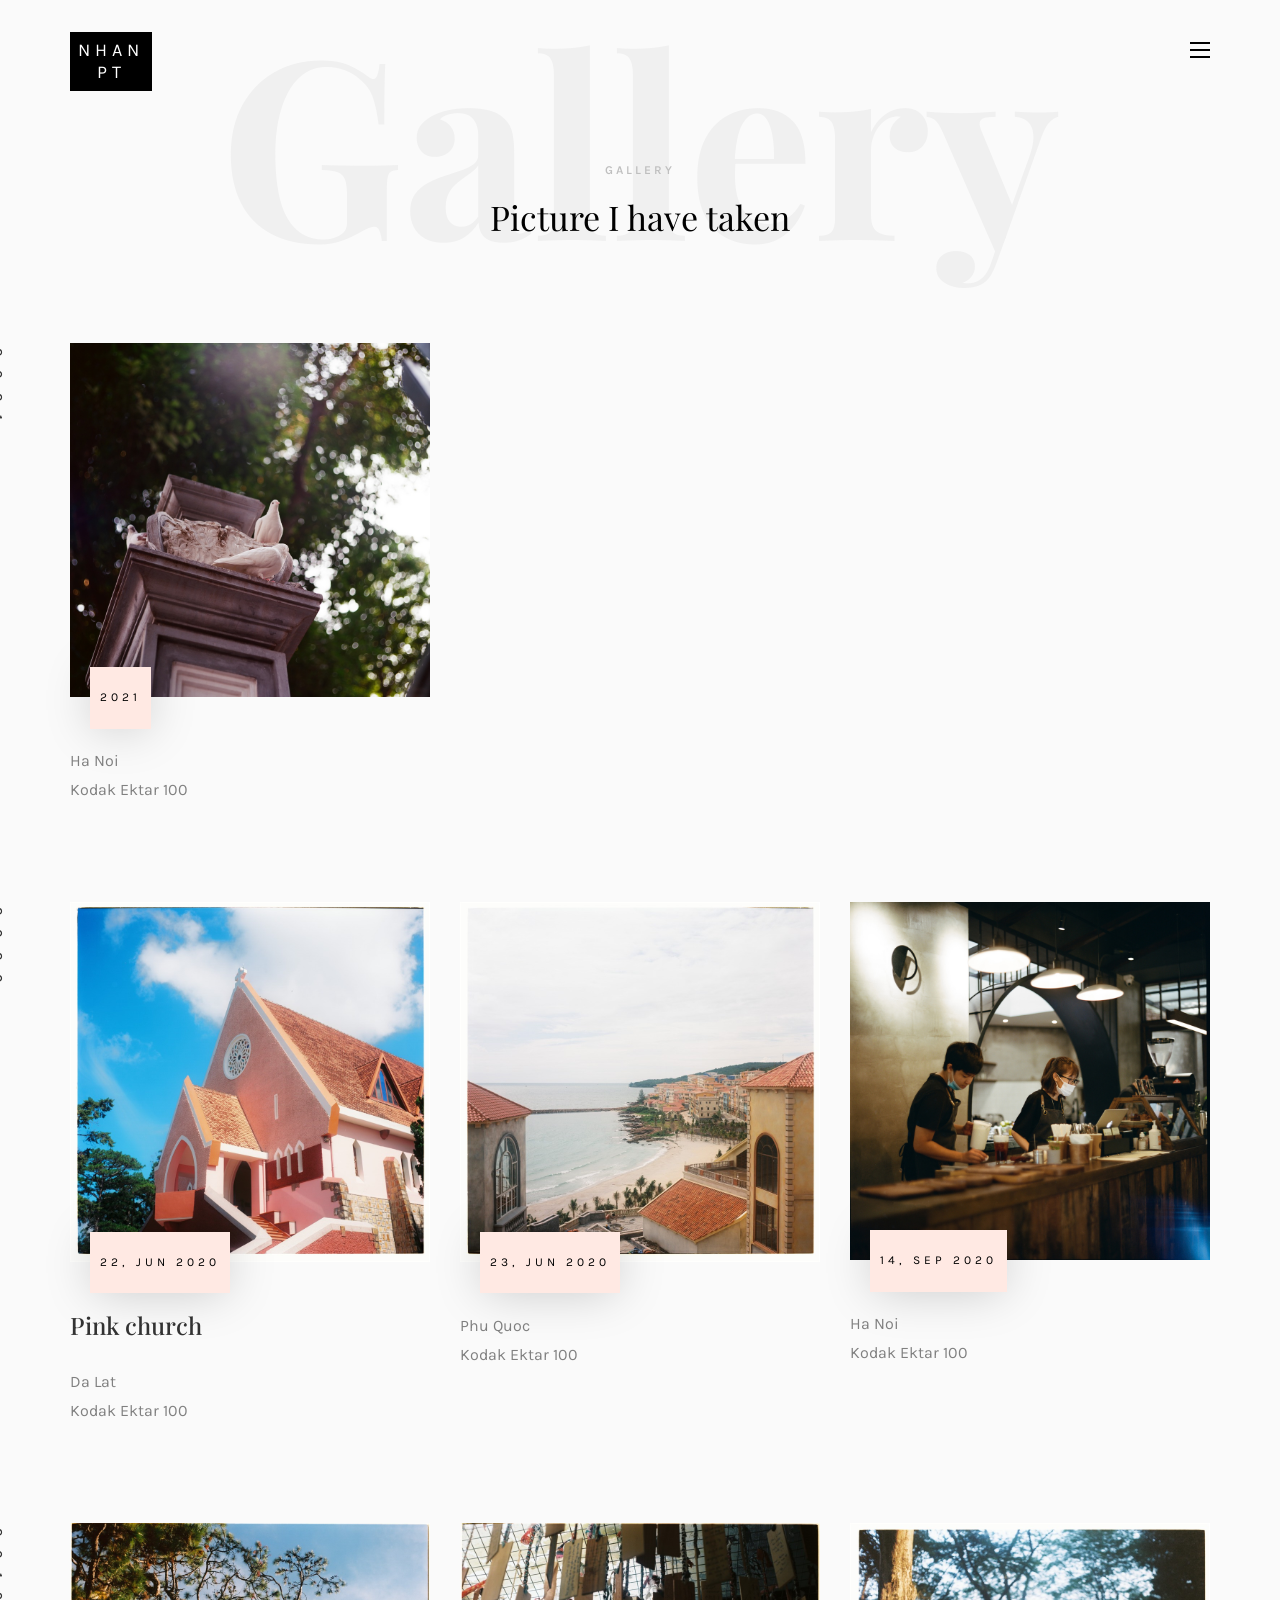
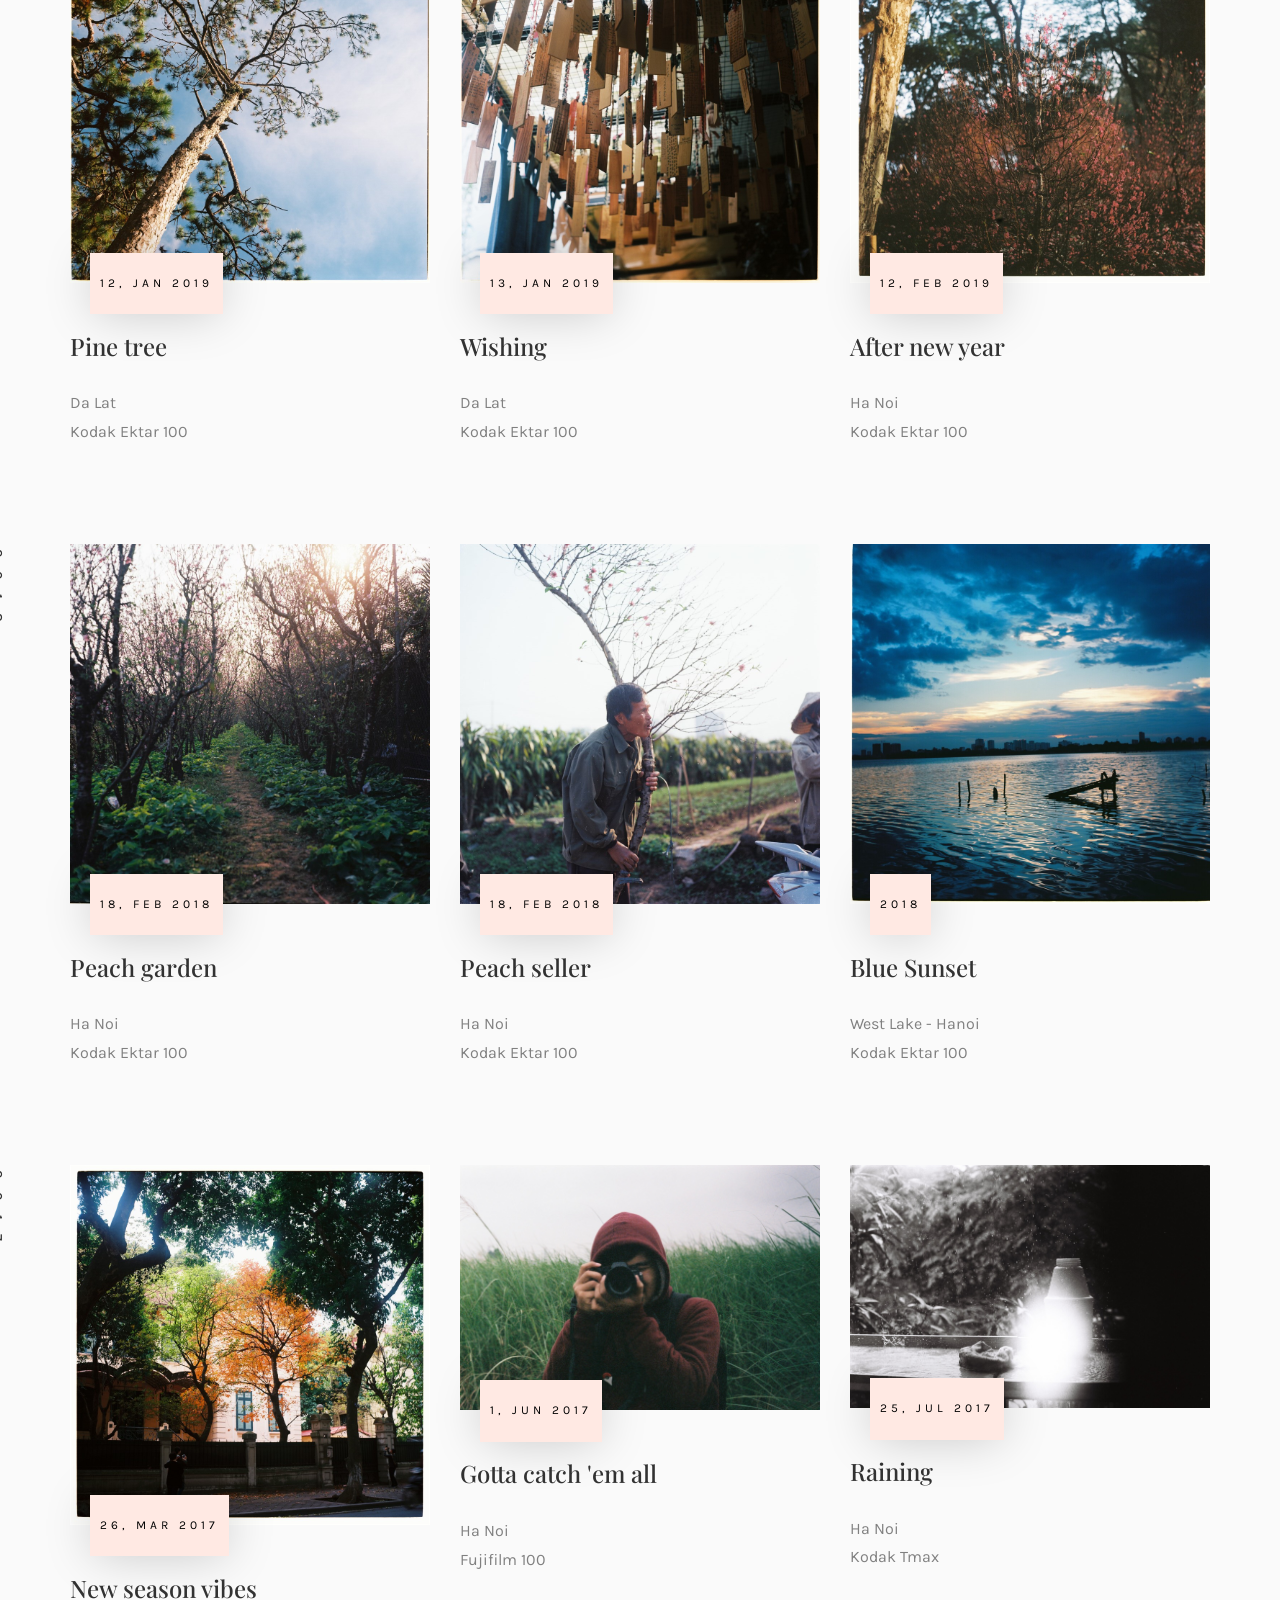
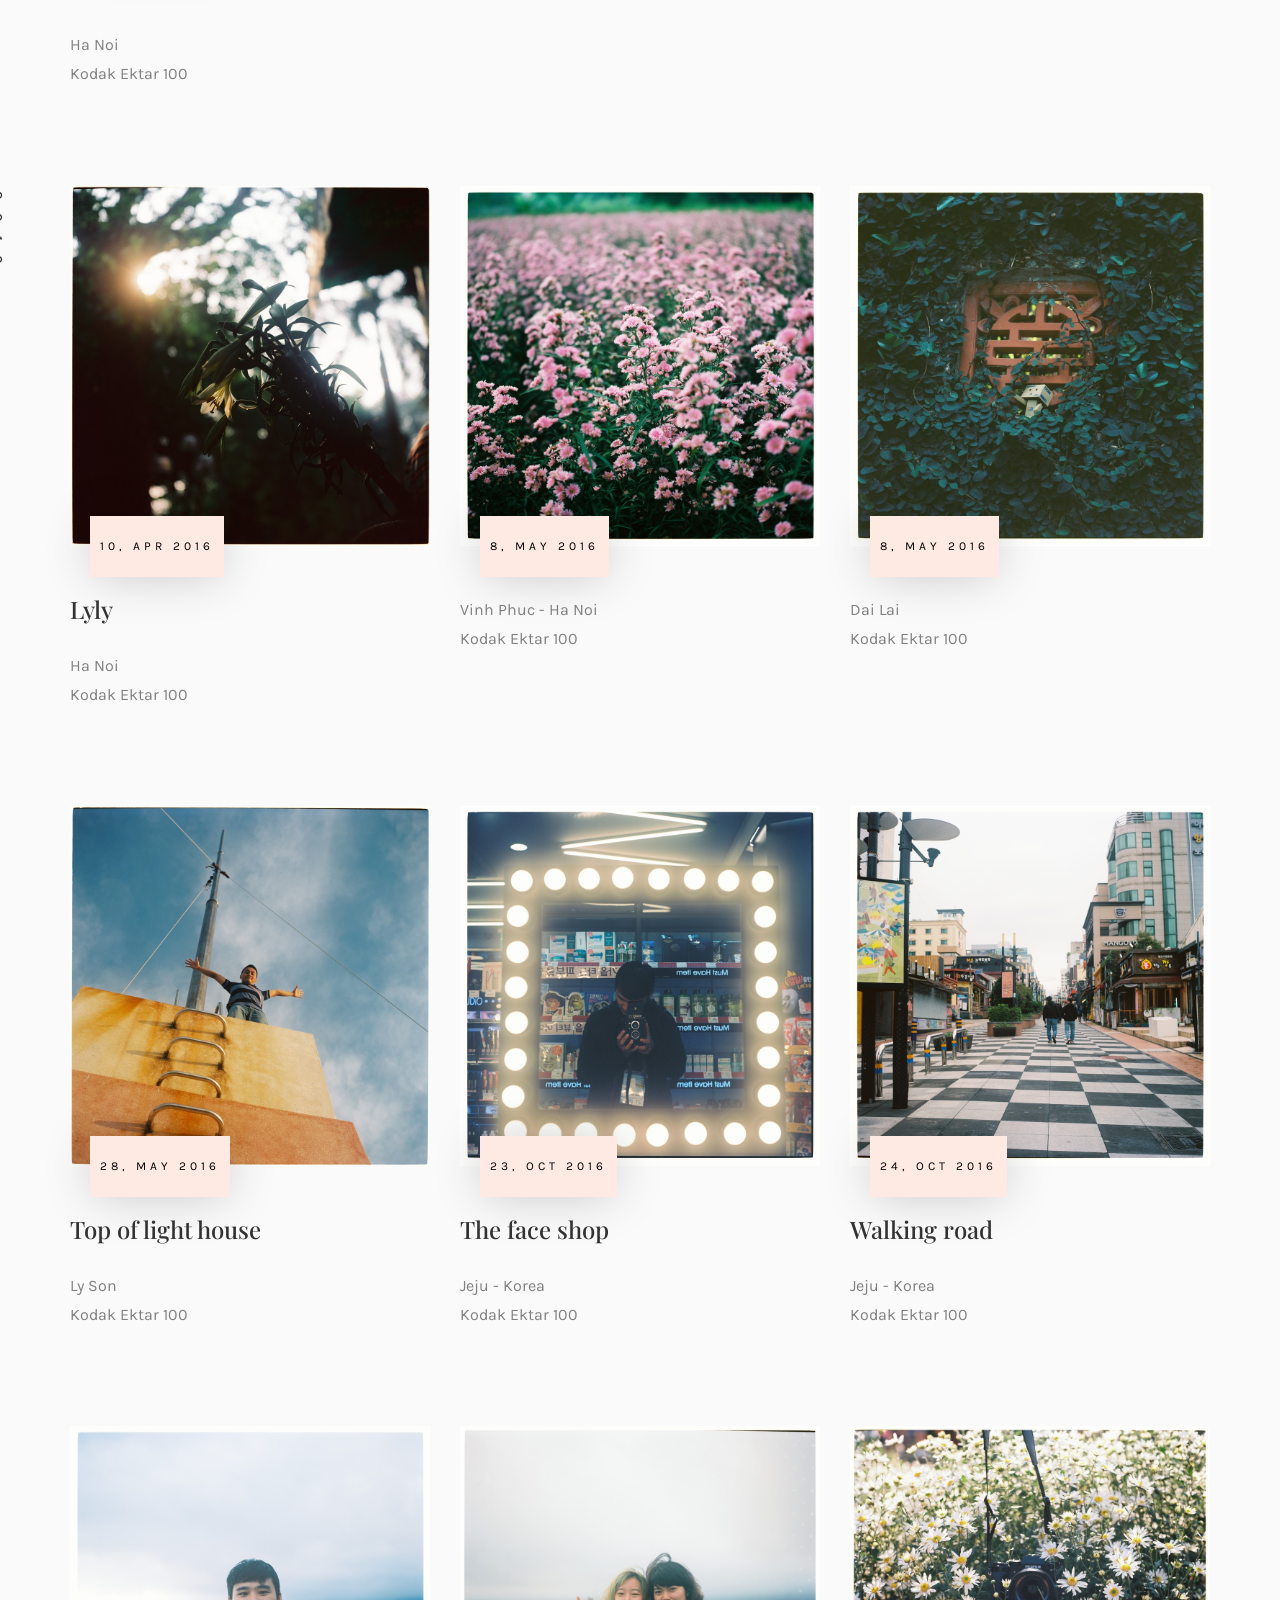
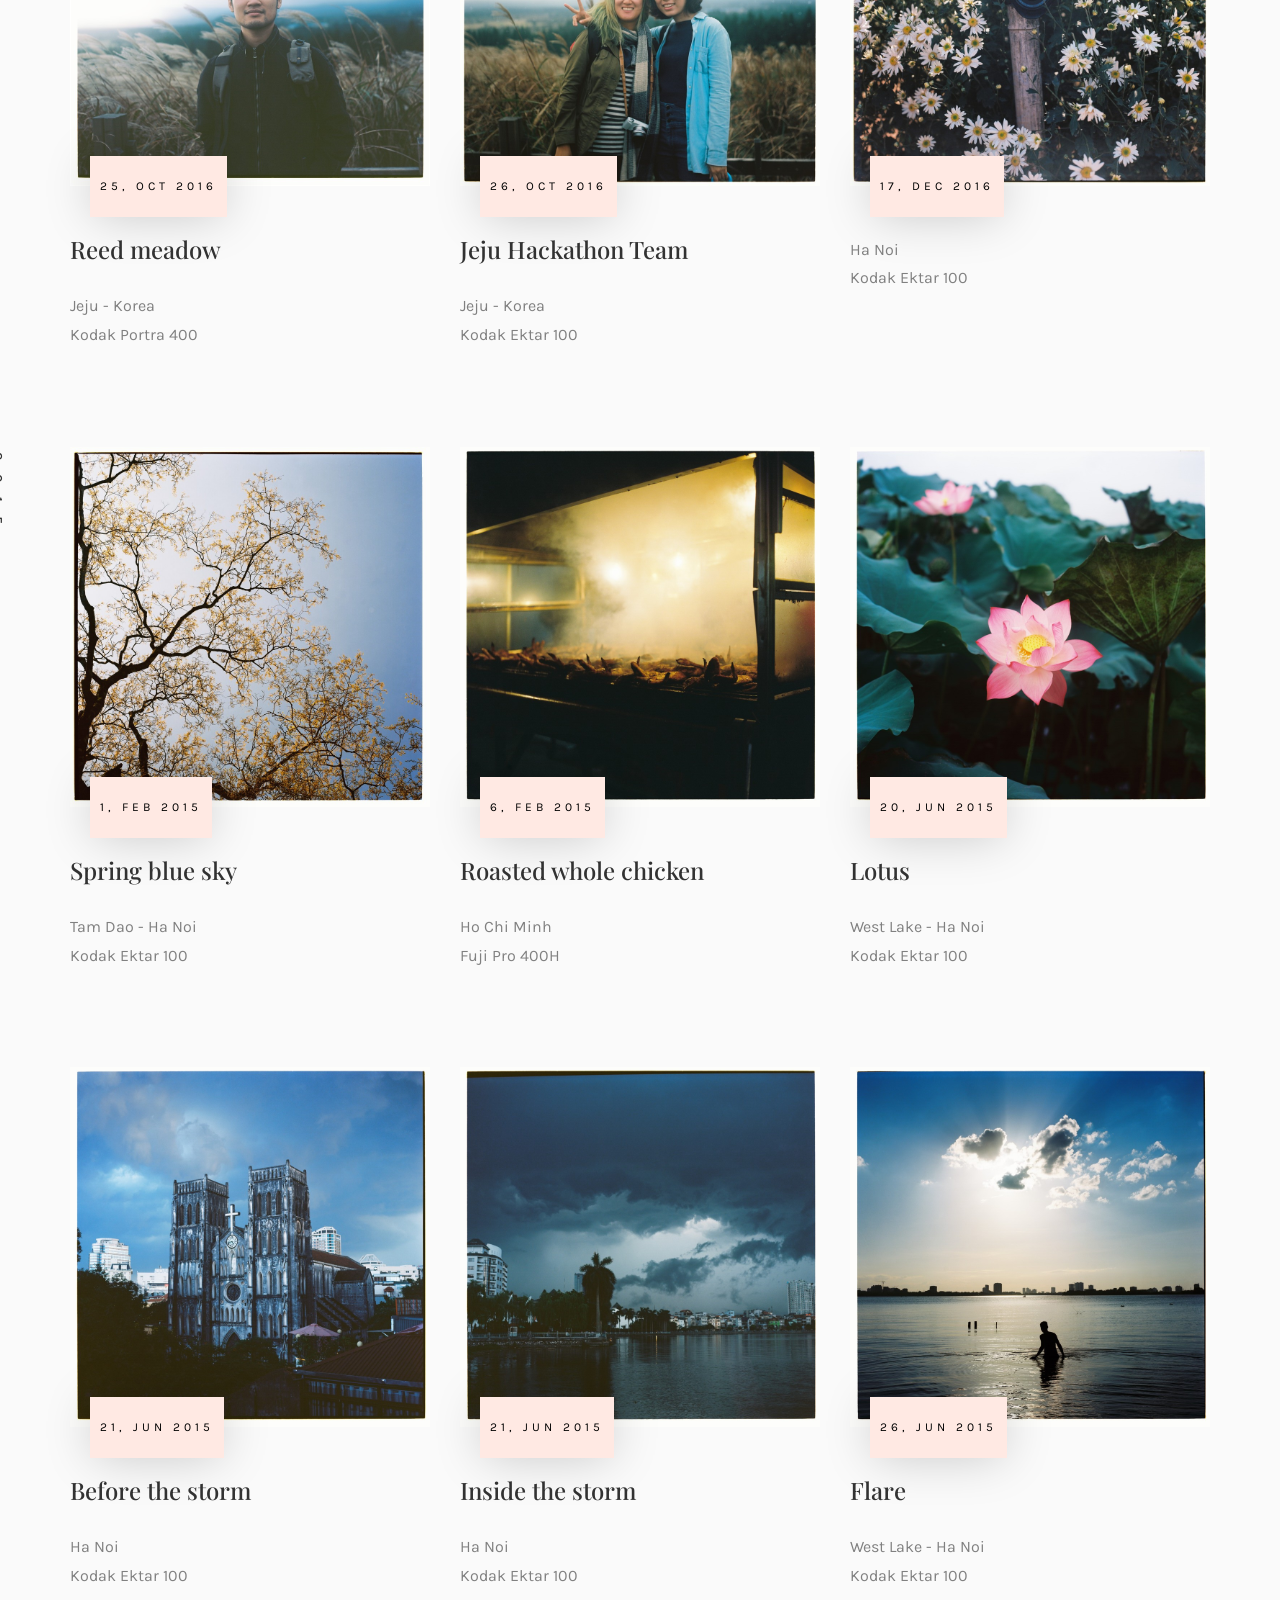
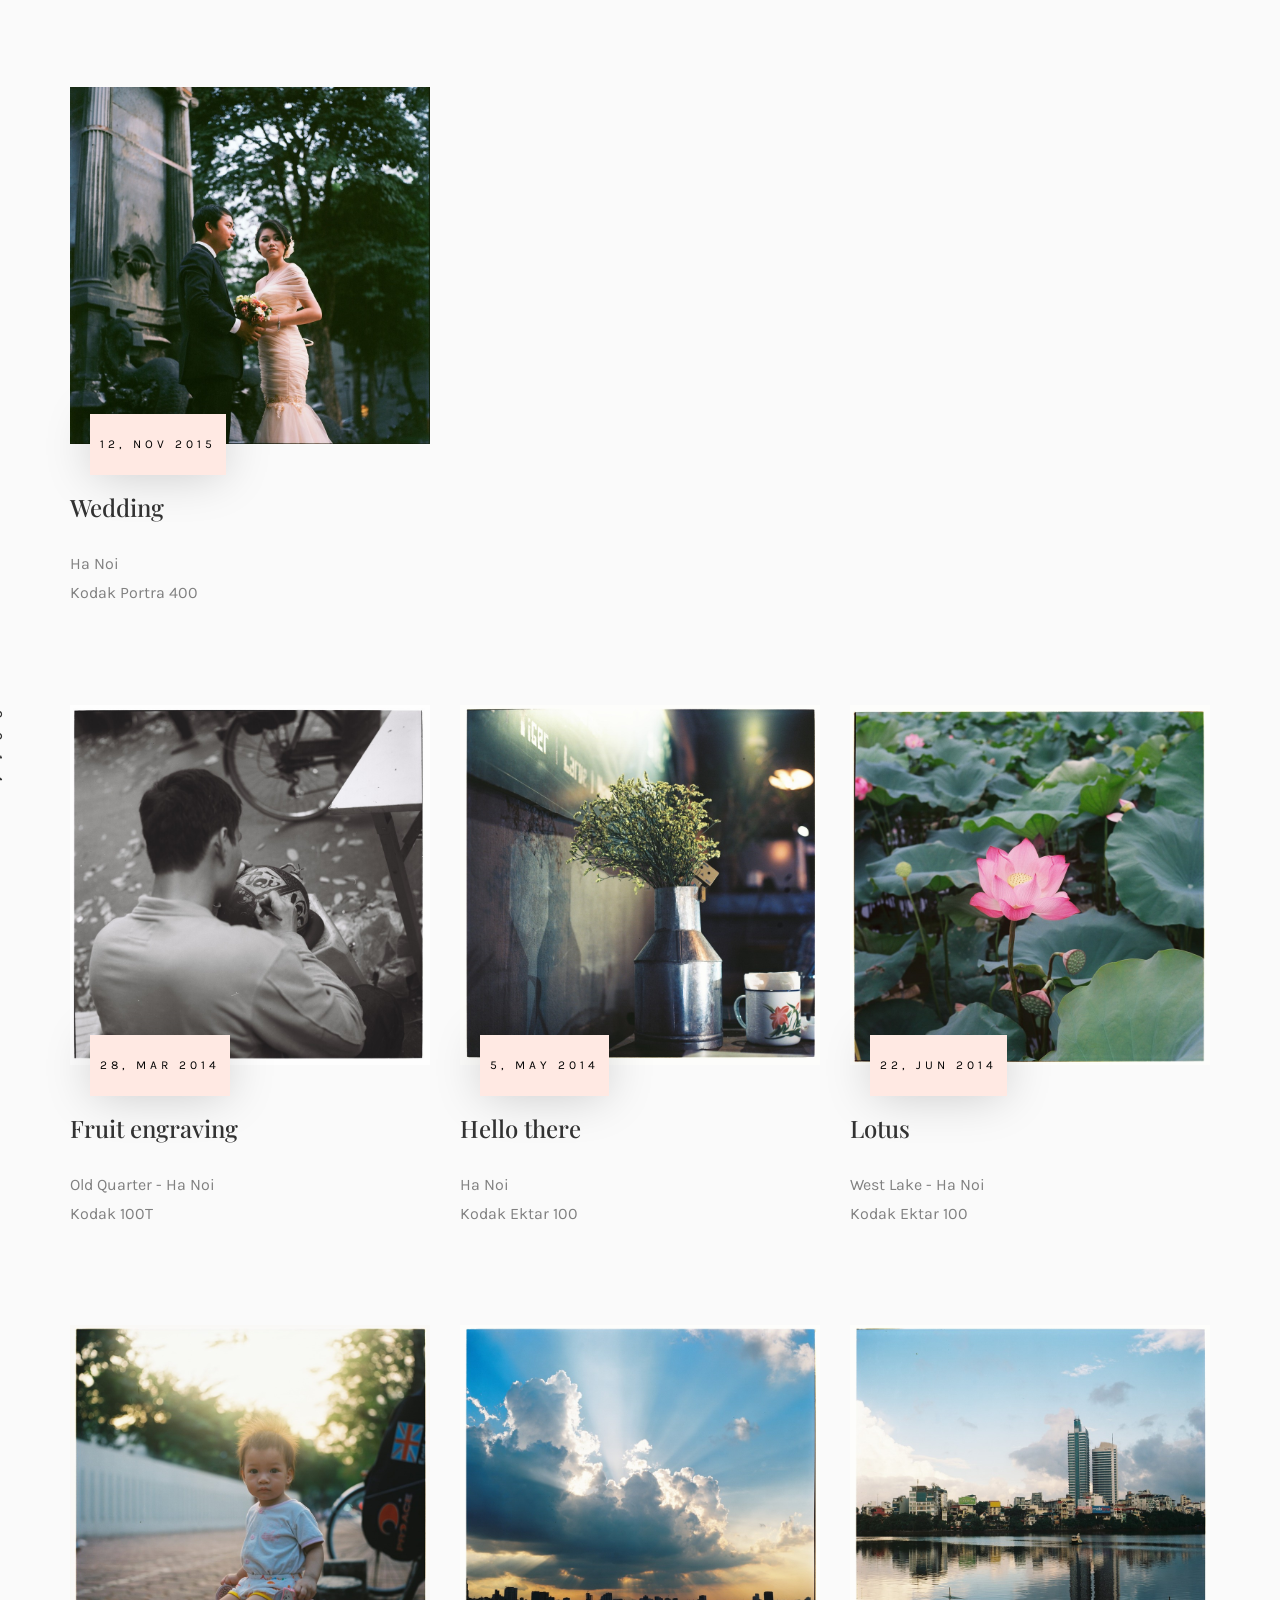
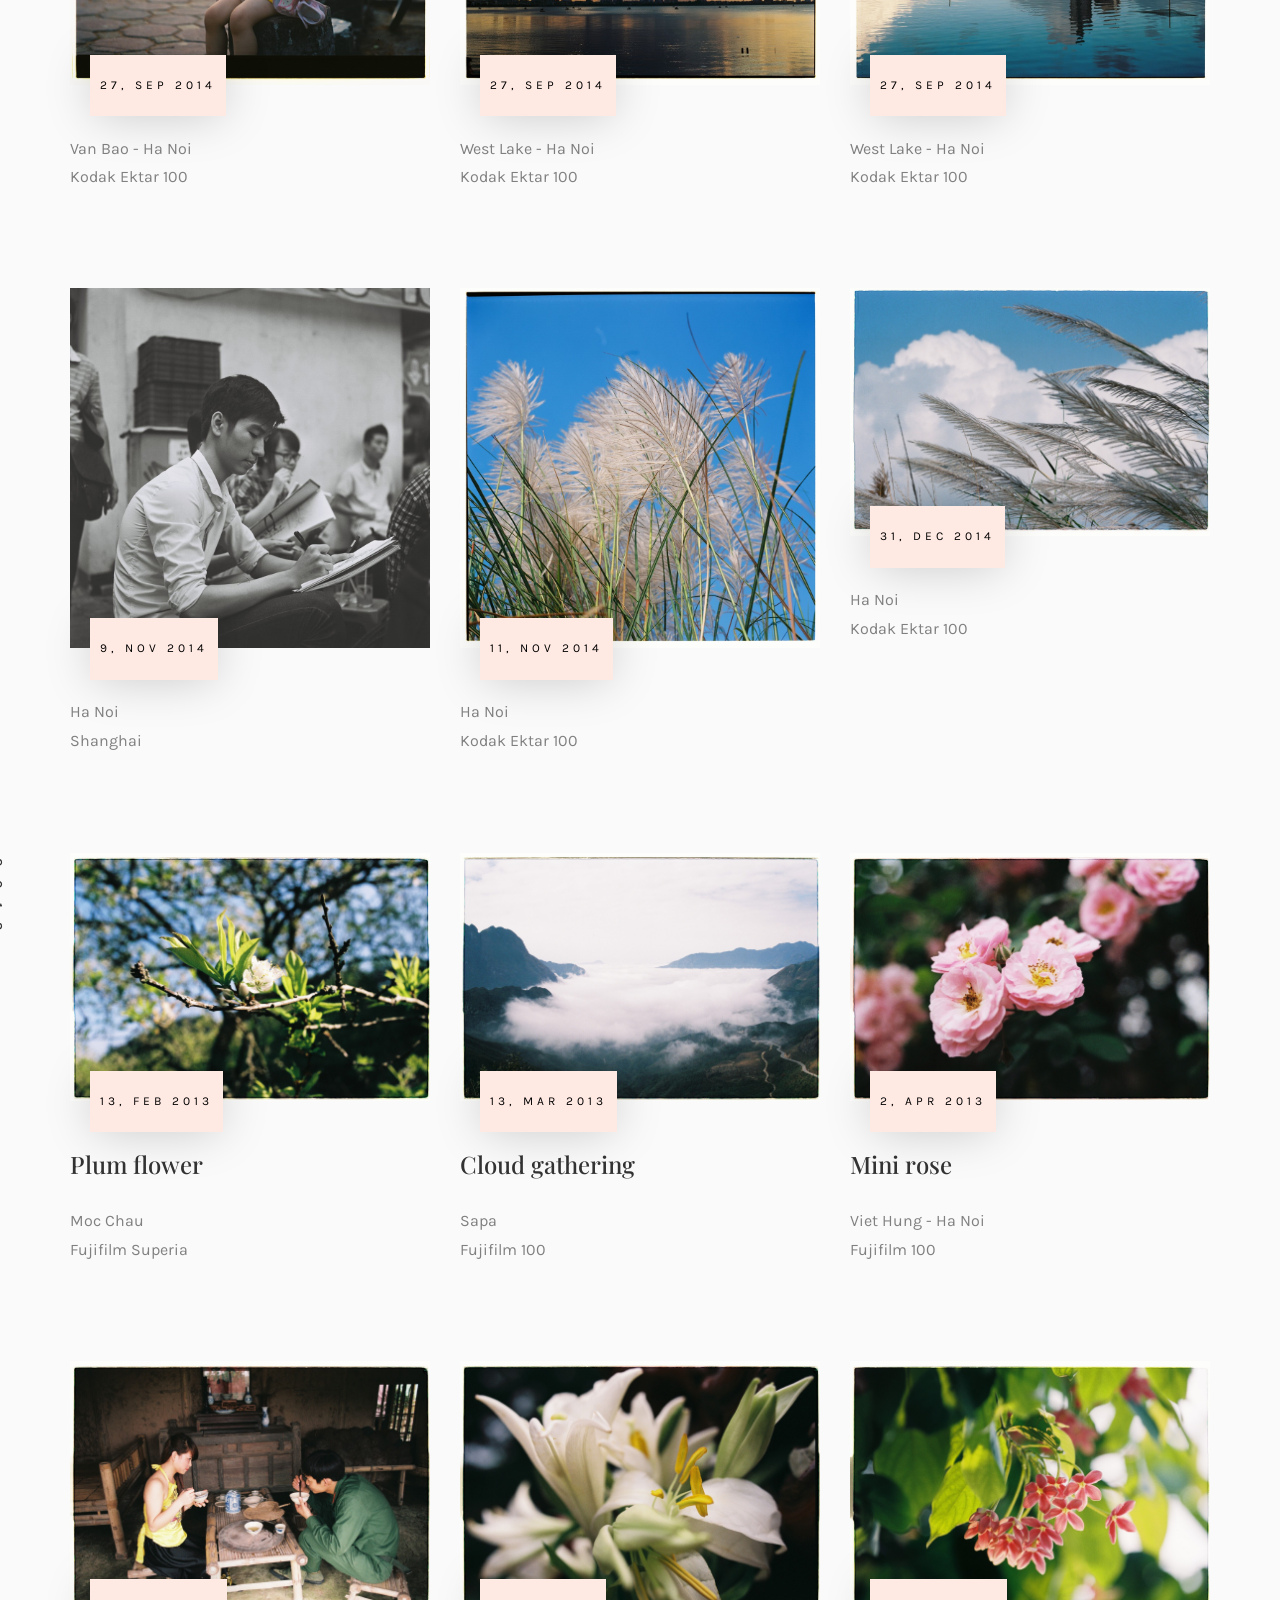
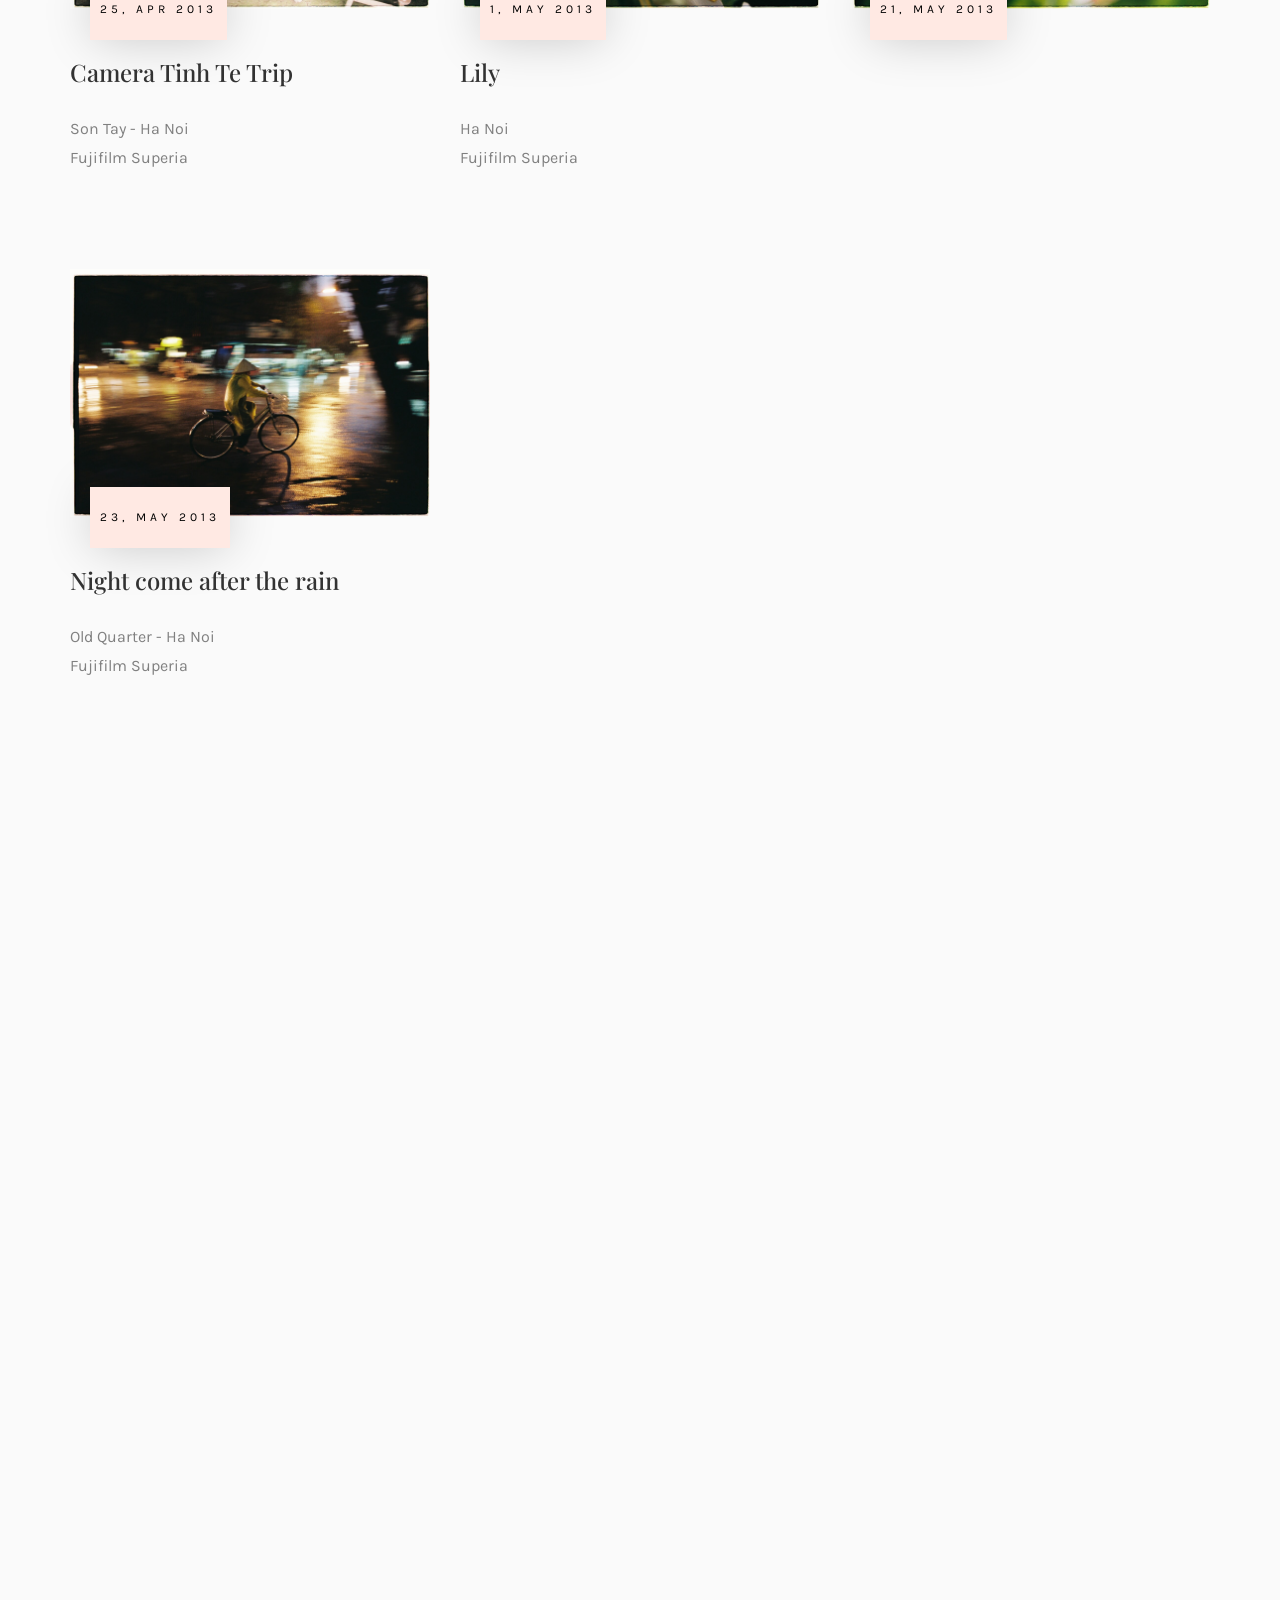
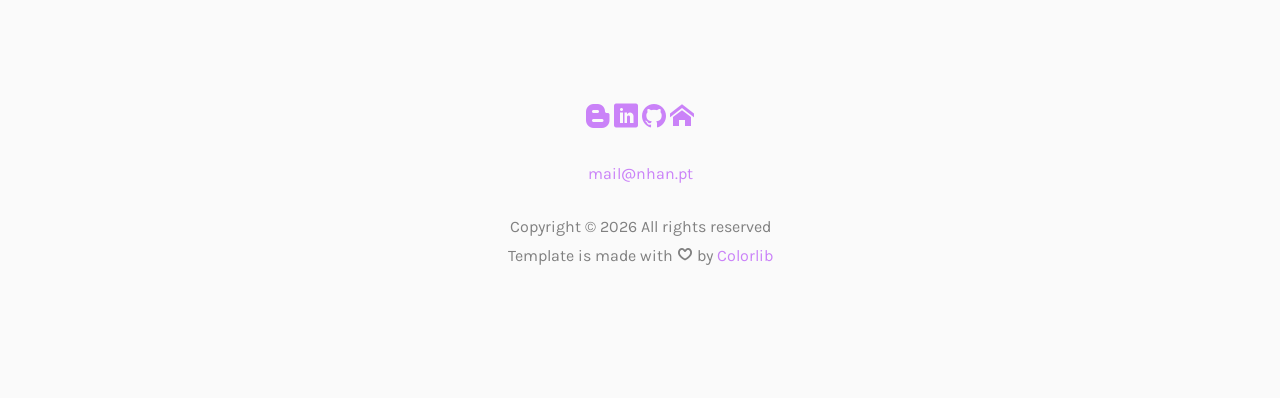
<file: gallery.html>
<!DOCTYPE HTML>
<html>

    <head>
        <meta charset="utf-8">
        <meta http-equiv="X-UA-Compatible" content="IE=edge">
        <title>Gallery | Phan Nhân</title>
        <meta name="viewport" content="width=device-width, initial-scale=1">
        <meta name="description" content="My personal portfolio"/>
        <meta name="keywords"
        content="help-14,help14,nhan,phan,developer,programmer,coder,finsify,money lover,app,backend"/>
        <meta name="author" content="Help-14"/>

        <!-- Facebook and Twitter integration -->
        <meta property="og:title" content="Gallery | Phan Nhan"/>
        <meta property="og:image" content="https://nhan.pt/images/preview.jpg"/>
        <meta property="og:url" content="https://nhan.pt"/>
        <meta property="og:site_name" content="Gallery | Phan Nhân"/>
        <meta property="og:description" content="My personal portfolio"/>
        <meta name="twitter:title" content="Gallery | Nhan Phan"/>
        <meta name="twitter:image" content="https://nhan.pt/images/preview.jpg"/>
        <meta name="twitter:url" content="https://nhan.pt"/>
        <meta name="twitter:card" content="summary"/>

        <link rel="shortcut icon" href="images/favicon.ico">

        <link href="https://fonts.googleapis.com/css?family=Karla:400,700" rel="stylesheet">
        <link href="https://fonts.googleapis.com/css?family=Playfair+Display:400,400i,700" rel="stylesheet">

        <!-- Animate.css -->
        <link rel="stylesheet" href="css/animate.css">
        <!-- Icomoon Icon Fonts-->
        <link rel="stylesheet" href="css/icomoon.css">
        <!-- Bootstrap  -->
        <link rel="stylesheet" href="css/bootstrap.css">
        <!-- Owl Carousel -->
        <link rel="stylesheet" href="css/owl.carousel.min.css">
        <link rel="stylesheet" href="css/owl.theme.default.min.css">
        <!-- Magnific Popup -->
        <link rel="stylesheet" href="css/magnific-popup.css">

        <link rel="stylesheet" href="css/style.css">

        <!-- Modernizr JS -->
        <script src="js/modernizr-2.6.2.min.js"></script>
        <!-- FOR IE9 below -->
        <!--[if lt IE 9]>
	<script src="js/respond.min.js"></script>
	<![endif]-->

        <!-- Global site tag (gtag.js) - Google Analytics -->
        <script async src="https://www.googletagmanager.com/gtag/js?id=G-64HGCN0E6J"></script>
        <script>
            window.dataLayer = window.dataLayer || [];
            function gtag() {
                dataLayer.push(arguments);
            }
            gtag('js', new Date());
            gtag('config', 'G-64HGCN0E6J');
        </script>
    </head>

    <body>
        <div id="colorlib-page">
            <header>
                <div class="container">
                    <div class="row">
                        <div class="col-md-12">
                            <div class="colorlib-navbar-brand">
                                <a class="colorlib-logo" href="./index.html">
                                    <span>Nhan</span>
                                    <span>Pt</span></a>
                            </div>
                            <a href="#" class="js-colorlib-nav-toggle colorlib-nav-toggle">
                                <i></i>
                            </a>
                        </div>
                    </div>
                </div>
            </header>
            <div id="colorlib-testimony">
                <div id="gallery" class="container">
                    <div class="row text-center">
                        <h2 class="bold">Gallery</h2>
                    </div>
                    <div class="row">
                        <div class="col-md-12 col-md-offset-0 text-center animate-box intro-heading">
                            <span>Gallery</span>
                            <h2>Picture I have taken</h2>
                        </div>
                    </div>

                    <!-- 2021 -->
                    <div class="row">
                        <div class="col-md-12">
                            <div class="rotate">
                                <h2 class="heading">2021</h2>
                            </div>
                        </div>
                    </div>
                    <div class="row">
                        <div class="col-md-4">
                            <div class="article animate-box">
                                <a class="blog-img">
                                    <img class="img-responsive" src="photos/2021-1-3.jpg">
                                    <div class="overlay"></div>
                                </a>
                                <div class="desc">
                                    <span class="meta">2021</span>
                                    <h2></h2>
                                    <p>Ha Noi <br/> Kodak Ektar 100</p>
                                </div>
                            </div>
                        </div>
                    </div>

                    <!-- 2020 -->
                    <div class="row">
                        <div class="col-md-12">
                            <div class="rotate">
                                <h2 class="heading">2020</h2>
                            </div>
                        </div>
                    </div>
                    <div class="row">
                        <div class="col-md-4">
                            <div class="article animate-box">
                                <a class="blog-img">
                                    <img class="img-responsive" src="photos/2020-7-22.jpg">
                                    <div class="overlay"></div>
                                </a>
                                <div class="desc">
                                    <span class="meta">22, Jun 2020</span>
                                    <h2>Pink church</h2>
                                    <p>Da Lat <br/> Kodak Ektar 100</p>
                                </div>
                            </div>
                        </div>
                        <div class="col-md-4">
                            <div class="article animate-box">
                                <a class="blog-img">
                                    <img class="img-responsive" src="photos/2020-7-23.jpg">
                                    <div class="overlay"></div>
                                </a>
                                <div class="desc">
                                    <span class="meta">23, Jun 2020</span>
                                    <h2></h2>
                                    <p>Phu Quoc <br/> Kodak Ektar 100</p>
                                </div>
                            </div>
                        </div>
                        <div class="col-md-4">
                            <div class="article animate-box">
                                <a class="blog-img">
                                    <img class="img-responsive" src="photos/2020-9-14.jpg">
                                    <div class="overlay"></div>
                                </a>
                                <div class="desc">
                                    <span class="meta">14, Sep 2020</span>
                                    <h2></h2>
                                    <p>Ha Noi<br/> Kodak Ektar 100</p>
                                </div>
                            </div>
                        </div>
                    </div>

                    <!-- 2019 -->
                    <div class="row">
                        <div class="col-md-12">
                            <div class="rotate">
                                <h2 class="heading">2019</h2>
                            </div>
                        </div>
                    </div>
                    <div class="row">
                        <div class="col-md-4">
                            <div class="article animate-box">
                                <a class="blog-img">
                                    <img class="img-responsive" src="photos/2019-1-12.jpg">
                                    <div class="overlay"></div>
                                </a>
                                <div class="desc">
                                    <span class="meta">12, Jan 2019</span>
                                    <h2>Pine tree</h2>
                                    <p>Da Lat <br/> Kodak Ektar 100</p>
                                </div>
                            </div>
                        </div>
                        <div class="col-md-4">
                            <div class="article animate-box">
                                <a class="blog-img">
                                    <img class="img-responsive" src="photos/2019-1-13.jpg">
                                    <div class="overlay"></div>
                                </a>
                                <div class="desc">
                                    <span class="meta">13, Jan 2019</span>
                                    <h2>Wishing</h2>
                                    <p>Da Lat <br/> Kodak Ektar 100</p>
                                </div>
                            </div>
                        </div>
                        <div class="col-md-4">
                            <div class="article animate-box">
                                <a class="blog-img">
                                    <img class="img-responsive" src="photos/2019-2-12.jpg">
                                    <div class="overlay"></div>
                                </a>
                                <div class="desc">
                                    <span class="meta">12, Feb 2019</span>
                                    <h2>After new year</h2>
                                    <p>Ha Noi <br/> Kodak Ektar 100</p>
                                </div>
                            </div>
                        </div>
                    </div>

                    <!-- 2018 -->
                    <div class="row">
                        <div class="col-md-12">
                            <div class="rotate">
                                <h2 class="heading">2018</h2>
                            </div>
                        </div>
                    </div>
                    <div class="row">
                        <div class="col-md-4">
                            <div class="article animate-box">
                                <a class="blog-img">
                                    <img class="img-responsive" src="photos/2018-2-18.jpg">
                                    <div class="overlay"></div>
                                </a>
                                <div class="desc">
                                    <span class="meta">18, Feb 2018</span>
                                    <h2>Peach garden</h2>
                                    <p>Ha Noi <br/> Kodak Ektar 100</p>
                                </div>
                            </div>
                        </div>
                        <div class="col-md-4">
                            <div class="article animate-box">
                                <a class="blog-img">
                                    <img class="img-responsive" src="photos/2018-2-19-2.jpg">
                                    <div class="overlay"></div>
                                </a>
                                <div class="desc">
                                    <span class="meta">18, Feb 2018</span>
                                    <h2>Peach seller</h2>
                                    <p>Ha Noi <br/> Kodak Ektar 100</p>
                                </div>
                            </div>
                        </div>
                        <div class="col-md-4">
                            <div class="article animate-box">
                                <a class="blog-img">
                                    <img class="img-responsive" src="photos/2018-6-30.jpg">
                                    <div class="overlay"></div>
                                </a>
                                <div class="desc">
                                    <span class="meta">2018</span>
                                    <h2>Blue Sunset</h2>
                                    <p>West Lake - Hanoi<br/> Kodak Ektar 100</p>
                                </div>
                            </div>
                        </div>
                    </div>

                    <!-- 2017 -->
                    <div class="row">
                        <div class="col-md-12">
                            <div class="rotate">
                                <h2 class="heading">2017</h2>
                            </div>
                        </div>
                    </div>
                    <div class="row">
                        <div class="col-md-4">
                            <div class="article animate-box">
                                <a class="blog-img">
                                    <img class="img-responsive" src="photos/2017-3-26.jpg">
                                    <div class="overlay"></div>
                                </a>
                                <div class="desc">
                                    <span class="meta">26, Mar 2017</span>
                                    <h2>New season vibes</h2>
                                    <p>Ha Noi <br/> Kodak Ektar 100</p>
                                </div>
                            </div>
                        </div>
                        <div class="col-md-4">
                            <div class="article animate-box">
                                <a class="blog-img">
                                    <img class="img-responsive" src="photos/2017-6-1.jpg">
                                    <div class="overlay"></div>
                                </a>
                                <div class="desc">
                                    <span class="meta">1, Jun 2017</span>
                                    <h2>Gotta catch 'em all</h2>
                                    <p>Ha Noi <br/> Fujifilm 100</p>
                                </div>
                            </div>
                        </div>
                        <div class="col-md-4">
                            <div class="article animate-box">
                                <a class="blog-img">
                                    <img class="img-responsive" src="photos/2017-7-25.jpg">
                                    <div class="overlay"></div>
                                </a>
                                <div class="desc">
                                    <span class="meta">25, Jul 2017</span>
                                    <h2>Raining</h2>
                                    <p>Ha Noi <br/> Kodak Tmax</p>
                                </div>
                            </div>
                        </div>
                    </div>

                    <!-- 2016 -->
                    <div class="row">
                        <div class="col-md-12">
                            <div class="rotate">
                                <h2 class="heading">2016</h2>
                            </div>
                        </div>
                    </div>
                    <div class="row">
                        <div class="col-md-4">
                            <div class="article animate-box">
                                <a class="blog-img">
                                    <img class="img-responsive" src="photos/2016-4-10.jpg">
                                    <div class="overlay"></div>
                                </a>
                                <div class="desc">
                                    <span class="meta">10, Apr 2016</span>
                                    <h2>Lyly</h2>
                                    <p>Ha Noi <br/> Kodak Ektar 100</p>
                                </div>
                            </div>
                        </div>
                        <div class="col-md-4">
                            <div class="article animate-box">
                                <a class="blog-img">
                                    <img class="img-responsive" src="photos/2016-5-8.jpg">
                                    <div class="overlay"></div>
                                </a>
                                <div class="desc">
                                    <span class="meta">8, May 2016</span>
                                    <h2></h2>
                                    <p>Vinh Phuc - Ha Noi <br/> Kodak Ektar 100</p>
                                </div>
                            </div>
                        </div>
                        <div class="col-md-4">
                            <div class="article animate-box">
                                <a class="blog-img">
                                    <img class="img-responsive" src="photos/2016-5-8-2.jpg">
                                    <div class="overlay"></div>
                                </a>
                                <div class="desc">
                                    <span class="meta">8, May 2016</span>
                                    <h2></h2>
                                    <p>Dai Lai<br/> Kodak Ektar 100</p>
                                </div>
                            </div>
                        </div>
                    </div>
                    <div class="row">
                        <div class="col-md-4">
                            <div class="article animate-box">
                                <a class="blog-img">
                                    <img class="img-responsive" src="photos/2016-5-28.jpg">
                                    <div class="overlay"></div>
                                </a>
                                <div class="desc">
                                    <span class="meta">28, May 2016</span>
                                    <h2>Top of light house</h2>
                                    <p>Ly Son <br/> Kodak Ektar 100</p>
                                </div>
                            </div>
                        </div>
                        <div class="col-md-4">
                            <div class="article animate-box">
                                <a class="blog-img">
                                    <img class="img-responsive" src="photos/2016-10-23.jpg">
                                    <div class="overlay"></div>
                                </a>
                                <div class="desc">
                                    <span class="meta">23, Oct 2016</span>
                                    <h2>The face shop</h2>
                                    <p>Jeju - Korea <br/> Kodak Ektar 100</p>
                                </div>
                            </div>
                        </div>
                        <div class="col-md-4">
                            <div class="article animate-box">
                                <a class="blog-img">
                                    <img class="img-responsive" src="photos/2016-10-24.jpg">
                                    <div class="overlay"></div>
                                </a>
                                <div class="desc">
                                    <span class="meta">24, Oct 2016</span>
                                    <h2>Walking road</h2>
                                    <p>Jeju - Korea <br/> Kodak Ektar 100</p>
                                </div>
                            </div>
                        </div>
                    </div>
                    <div class="row">
                        <div class="col-md-4">
                            <div class="article animate-box">
                                <a class="blog-img">
                                    <img class="img-responsive" src="photos/2016-10-25.jpg">
                                    <div class="overlay"></div>
                                </a>
                                <div class="desc">
                                    <span class="meta">25, Oct 2016</span>
                                    <h2>Reed meadow</h2>
                                    <p>Jeju - Korea <br/> Kodak Portra 400</p>
                                </div>
                            </div>
                        </div>
                        <div class="col-md-4">
                            <div class="article animate-box">
                                <a class="blog-img">
                                    <img class="img-responsive" src="photos/2016-10-26.jpg">
                                    <div class="overlay"></div>
                                </a>
                                <div class="desc">
                                    <span class="meta">26, Oct 2016</span>
                                    <h2>Jeju Hackathon Team</h2>
                                    <p>Jeju - Korea <br/> Kodak Ektar 100</p>
                                </div>
                            </div>
                        </div>
                        <div class="col-md-4">
                            <div class="article animate-box">
                                <a class="blog-img">
                                    <img class="img-responsive" src="photos/2016-12-17.jpg">
                                    <div class="overlay"></div>
                                </a>
                                <div class="desc">
                                    <span class="meta">17, Dec 2016</span>
                                    <h2></h2>
                                    <p>Ha Noi <br/> Kodak Ektar 100</p>
                                </div>
                            </div>
                        </div>
                    </div>

                    <!-- 2015 -->
                    <div class="row">
                        <div class="col-md-12">
                            <div class="rotate">
                                <h2 class="heading">2015</h2>
                            </div>
                        </div>
                    </div>
                    <div class="row">
                        <div class="col-md-4">
                            <div class="article animate-box">
                                <a class="blog-img">
                                    <img class="img-responsive" src="photos/2015-1-2.jpg">
                                    <div class="overlay"></div>
                                </a>
                                <div class="desc">
                                    <span class="meta">1, Feb 2015</span>
                                    <h2>Spring blue sky</h2>
                                    <p>Tam Dao - Ha Noi <br/> Kodak Ektar 100</p>
                                </div>
                            </div>
                        </div>
                        <div class="col-md-4">
                            <div class="article animate-box">
                                <a class="blog-img">
                                    <img class="img-responsive" src="photos/2015-2-6.jpg">
                                    <div class="overlay"></div>
                                </a>
                                <div class="desc">
                                    <span class="meta">6, Feb 2015</span>
                                    <h2>Roasted whole chicken</h2>
                                    <p>Ho Chi Minh <br/> Fuji Pro 400H</p>
                                </div>
                            </div>
                        </div>
                        <div class="col-md-4">
                            <div class="article animate-box">
                                <a class="blog-img">
                                    <img class="img-responsive" src="photos/2015-6-20.jpg">
                                    <div class="overlay"></div>
                                </a>
                                <div class="desc">
                                    <span class="meta">20, Jun 2015</span>
                                    <h2>Lotus</h2>
                                    <p>West Lake - Ha Noi <br/> Kodak Ektar 100</p>
                                </div>
                            </div>
                        </div>
                    </div>
                    <div class="row">
                        <div class="col-md-4">
                            <div class="article animate-box">
                                <a class="blog-img">
                                    <img class="img-responsive" src="photos/2015-6-21.jpg">
                                    <div class="overlay"></div>
                                </a>
                                <div class="desc">
                                    <span class="meta">21, Jun 2015</span>
                                    <h2>Before the storm</h2>
                                    <p>Ha Noi <br/> Kodak Ektar 100</p>
                                </div>
                            </div>
                        </div>
                        <div class="col-md-4">
                            <div class="article animate-box">
                                <a class="blog-img">
                                    <img class="img-responsive" src="photos/2015-6-21-2.jpg">
                                    <div class="overlay"></div>
                                </a>
                                <div class="desc">
                                    <span class="meta">21, Jun 2015</span>
                                    <h2>Inside the storm</h2>
                                    <p>Ha Noi <br/> Kodak Ektar 100</p>
                                </div>
                            </div>
                        </div>
                        <div class="col-md-4">
                            <div class="article animate-box">
                                <a class="blog-img">
                                    <img class="img-responsive" src="photos/2015-6-28.jpg">
                                    <div class="overlay"></div>
                                </a>
                                <div class="desc">
                                    <span class="meta">26, Jun 2015</span>
                                    <h2>Flare</h2>
                                    <p>West Lake - Ha Noi <br/> Kodak Ektar 100</p>
                                </div>
                            </div>
                        </div>
                    </div>
                    <div class="row">
                        <div class="col-md-4">
                            <div class="article animate-box">
                                <a class="blog-img">
                                    <img class="img-responsive" src="photos/2015-11-12.jpg">
                                    <div class="overlay"></div>
                                </a>
                                <div class="desc">
                                    <span class="meta">12, Nov 2015</span>
                                    <h2>Wedding</h2>
                                    <p>Ha Noi <br/> Kodak Portra 400</p>
                                </div>
                            </div>
                        </div>
                    </div>

                    <!-- 2014 -->
                    <div class="row">
                        <div class="col-md-12">
                            <div class="rotate">
                                <h2 class="heading">2014</h2>
                            </div>
                        </div>
                    </div>
                    <div class="row">
                        <div class="col-md-4">
                            <div class="article animate-box">
                                <a class="blog-img">
                                    <img class="img-responsive" src="photos/2014-3-28.jpg">
                                    <div class="overlay"></div>
                                </a>
                                <div class="desc">
                                    <span class="meta">28, Mar 2014</span>
                                    <h2>Fruit engraving</h2>
                                    <p>Old Quarter - Ha Noi <br/> Kodak 100T</p>
                                </div>
                            </div>
                        </div>
                        <div class="col-md-4">
                            <div class="article animate-box">
                                <a class="blog-img">
                                    <img class="img-responsive" src="photos/2014-5-5.jpg">
                                    <div class="overlay"></div>
                                </a>
                                <div class="desc">
                                    <span class="meta">5, May 2014</span>
                                    <h2>Hello there</h2>
                                    <p>Ha Noi <br/> Kodak Ektar 100</p>
                                </div>
                            </div>
                        </div>
                        <div class="col-md-4">
                            <div class="article animate-box">
                                <a class="blog-img">
                                    <img class="img-responsive" src="photos/2014-6-22.jpg">
                                    <div class="overlay"></div>
                                </a>
                                <div class="desc">
                                    <span class="meta">22, Jun 2014</span>
                                    <h2>Lotus</h2>
                                    <p>West Lake - Ha Noi <br/> Kodak Ektar 100</p>
                                </div>
                            </div>
                        </div>
                    </div>
                    <div class="row">
                        <div class="col-md-4">
                            <div class="article animate-box">
                                <a class="blog-img">
                                    <img class="img-responsive" src="photos/2014-9-27.jpg">
                                    <div class="overlay"></div>
                                </a>
                                <div class="desc">
                                    <span class="meta">27, Sep 2014</span>
                                    <h2></h2>
                                    <p>Van Bao - Ha Noi <br/> Kodak Ektar 100</p>
                                </div>
                            </div>
                        </div>
                        <div class="col-md-4">
                            <div class="article animate-box">
                                <a class="blog-img">
                                    <img class="img-responsive" src="photos/2014-9-27-2.jpg">
                                    <div class="overlay"></div>
                                </a>
                                <div class="desc">
                                    <span class="meta">27, Sep 2014</span>
                                    <h2></h2>
                                    <p>West Lake - Ha Noi <br/> Kodak Ektar 100</p>
                                </div>
                            </div>
                        </div>
                        <div class="col-md-4">
                            <div class="article animate-box">
                                <a class="blog-img">
                                    <img class="img-responsive" src="photos/2014-9-27-3.jpg">
                                    <div class="overlay"></div>
                                </a>
                                <div class="desc">
                                    <span class="meta">27, Sep 2014</span>
                                    <h2></h2>
                                    <p>West Lake - Ha Noi <br/> Kodak Ektar 100</p>
                                </div>
                            </div>
                        </div>
                    </div>
                    <div class="row">
                        <div class="col-md-4">
                            <div class="article animate-box">
                                <a class="blog-img">
                                    <img class="img-responsive" src="photos/2014-11-9.jpg">
                                    <div class="overlay"></div>
                                </a>
                                <div class="desc">
                                    <span class="meta">9, Nov 2014</span>
                                    <h2></h2>
                                    <p>Ha Noi <br/> Shanghai</p>
                                </div>
                            </div>
                        </div>
                        <div class="col-md-4">
                            <div class="article animate-box">
                                <a class="blog-img">
                                    <img class="img-responsive" src="photos/2014-11-22.jpg">
                                    <div class="overlay"></div>
                                </a>
                                <div class="desc">
                                    <span class="meta">11, Nov 2014</span>
                                    <h2></h2>
                                    <p>Ha Noi <br/> Kodak Ektar 100</p>
                                </div>
                            </div>
                        </div>
                        <div class="col-md-4">
                            <div class="article animate-box">
                                <a class="blog-img">
                                    <img class="img-responsive" src="photos/2014-12-31.jpg">
                                    <div class="overlay"></div>
                                </a>
                                <div class="desc">
                                    <span class="meta">31, Dec 2014</span>
                                    <h2></h2>
                                    <p>Ha Noi <br/> Kodak Ektar 100</p>
                                </div>
                            </div>
                        </div>
                    </div>

                    <!-- 2013 -->
                    <div class="row">
                        <div class="col-md-12">
                            <div class="rotate">
                                <h2 class="heading">2013</h2>
                            </div>
                        </div>
                    </div>
                    <div class="row">
                        <div class="col-md-4">
                            <div class="article animate-box">
                                <a class="blog-img">
                                    <img class="img-responsive" src="photos/2013-2-13.jpg">
                                    <div class="overlay"></div>
                                </a>
                                <div class="desc">
                                    <span class="meta">13, Feb 2013</span>
                                    <h2>Plum flower</h2>
                                    <p>Moc Chau <br/> Fujifilm Superia</p>
                                    <p></p>
                                </div>
                            </div>
                        </div>
                        <div class="col-md-4">
                            <div class="article animate-box">
                                <a class="blog-img">
                                    <img class="img-responsive" src="photos/2013-3-13.jpg">
                                    <div class="overlay"></div>
                                </a>
                                <div class="desc">
                                    <span class="meta">13, Mar 2013</span>
                                    <h2>Cloud gathering</h2>
                                    <p>Sapa <br/> Fujifilm 100</p>
                                </div>
                            </div>
                        </div>
                        <div class="col-md-4">
                            <div class="article animate-box">
                                <a class="blog-img">
                                    <img class="img-responsive" src="photos/2013-4-2.jpg">
                                    <div class="overlay"></div>
                                </a>
                                <div class="desc">
                                    <span class="meta">2, Apr 2013</span>
                                    <h2>Mini rose</h2>
                                    <p>Viet Hung - Ha Noi <br/> Fujifilm 100</p>
                                </div>
                            </div>
                        </div>
                    </div>
                    <div class="row">
                        <div class="col-md-4">
                            <div class="article animate-box">
                                <a class="blog-img">
                                    <img class="img-responsive" src="photos/2013-4-25.jpg">
                                    <div class="overlay"></div>
                                </a>
                                <div class="desc">
                                    <span class="meta">25, Apr 2013</span>
                                    <h2>Camera Tinh Te Trip</h2>
                                    <p>Son Tay - Ha Noi <br/> Fujifilm Superia</p>
                                </div>
                            </div>
                        </div>
                        <div class="col-md-4">
                            <div class="article animate-box">
                                <a class="blog-img">
                                    <img class="img-responsive" src="photos/2013-5-1.jpg">
                                    <div class="overlay"></div>
                                </a>
                                <div class="desc">
                                    <span class="meta">1, May 2013</span>
                                    <h2>Lily</h2>
                                    <p>Ha Noi <br/> Fujifilm Superia</p>
                                </div>
                            </div>
                        </div>
                        <div class="col-md-4">
                            <div class="article animate-box">
                                <a class="blog-img">
                                    <img class="img-responsive" src="photos/2013-5-21.jpg">
                                    <div class="overlay"></div>
                                </a>
                                <div class="desc">
                                    <span class="meta">21, May 2013</span>
                                    <h2></h2>
                                    <p></p>
                                </div>
                            </div>
                        </div>
                    </div>
                    <div class="row">
                        <div class="col-md-4">
                            <div class="article animate-box">
                                <a class="blog-img">
                                    <img class="img-responsive" src="photos/2013-5-23.jpg">
                                    <div class="overlay"></div>
                                </a>
                                <div class="desc">
                                    <span class="meta">23, May 2013</span>
                                    <h2>Night come after the rain</h2>
                                    <p>Old Quarter - Ha Noi <br/> Fujifilm Superia</p>
                                </div>
                            </div>
                        </div>
                        <div class="col-md-4">
                            <div class="article animate-box">
                                <a class="blog-img">
                                    <img class="img-responsive" src="photos/2013-7-1.jpg">
                                    <div class="overlay"></div>
                                </a>
                                <div class="desc">
                                    <span class="meta">1, Jul 2013</span>
                                    <h2>Mirror surface</h2>
                                    <p>West Lake - Ha Noi <br/> Fujifilm Superia</p>
                                </div>
                            </div>
                        </div>
                        <div class="col-md-4">
                            <div class="article animate-box">
                                <a class="blog-img">
                                    <img class="img-responsive" src="photos/2013-7-9.jpg">
                                    <div class="overlay"></div>
                                </a>
                                <div class="desc">
                                    <span class="meta">9, Jul 2013</span>
                                    <h2>Gold fish fishing</h2>
                                    <p>West Lake - Ha Noi <br/> Fujifilm Superia</p>
                                </div>
                            </div>
                        </div>
                    </div>
                    <div class="row">
                        <div class="col-md-4">
                            <div class="article animate-box">
                                <a class="blog-img">
                                    <img class="img-responsive" src="photos/2013-7-9-2.jpg">
                                    <div class="overlay"></div>
                                </a>
                                <div class="desc">
                                    <span class="meta">9, Jul 2013</span>
                                    <h2>Fishing spot</h2>
                                    <p>West Lake - Ha Noi <br/> Fujifilm 100</p>
                                </div>
                            </div>
                        </div>
                        <div class="col-md-4">
                            <div class="article animate-box">
                                <a class="blog-img">
                                    <img class="img-responsive" src="photos/2013-9-4.jpg">
                                    <div class="overlay"></div>
                                </a>
                                <div class="desc">
                                    <span class="meta">4, Sep 2013</span>
                                    <h2>Blue sky sunset</h2>
                                    <p>West Lake - Ha Noi <br/> Kodak Ektar 100</p>
                                </div>
                            </div>
                        </div>
                    </div>

                </div>
            </div>
        </div>

        <!-- Modal -->
        <div class="modal fade" id="imageModal" tabindex="-1" role="dialog" aria-hidden="true">
            <div class="modal-dialog modal-dialog-centered" role="document">
                <div class="modal-content">
                    <div class="modal-body">
                        <img id="imgModel">
                    </div>
                </div>
            </div>
        </div>

        <footer>
            <div id="footer">
                <div class="container">
                    <div id="contact" class="row">
                        <div class="col-md-12 text-center">
                            <p class="colorlib-social-icons">
                                <a href="https://blog.nhan.pt">
                                    <i class="icon-blogger"></i>
                                </a>
                                <a href="https://www.linkedin.com/in/nhan-phan-625733227/">
                                    <i class="icon-linkedin"></i>
                                </a>
                                <a href="https://github.com/help-14">
                                    <i class="icon-github"></i>
                                </a>
                                <a href="https://help14.com">
                                    <i class="icon-home"></i>
                                </a>
                            </p>
                            <p>
                                <a class="mail"></a>
                            </p>
                            <p></p>
                        </div>
                    </div>
                    <div class="row">
                        <div class="col-md-12 text-center">
                            <p>
                                <!-- Link back to Colorlib can't be removed. Template is licensed under CC BY 3.0. -->
                            Copyright &copy;
                            <script>
                                    document.write(new Date().getFullYear());
                                </script> All rights reserved
                            <br/>Template is made with <i class="icon-heart4" aria-hidden="true"></i> by <a
                                href="https://colorlib.com" target="_blank">Colorlib</a>
                                <!-- Link back to Colorlib can't be removed. Template is licensed under CC BY 3.0. -->
                            </p>
                        </div>
                    </div>
                </div>
            </div>
        </footer>

        <!-- jQuery -->
        <script src="js/jquery.min.js"></script>
        <!-- jQuery Easing -->
        <script src="js/jquery.easing.1.3.js"></script>
        <!-- Bootstrap -->
        <script src="js/bootstrap.min.js"></script>
        <!-- Waypoints -->
        <script src="js/jquery.waypoints.min.js"></script>
        <!-- Owl Carousel -->
        <script src="js/owl.carousel.min.js"></script>
        <!-- Magnific Popup -->
        <script src="js/jquery.magnific-popup.min.js"></script>
        <script src="js/magnific-popup-options.js"></script>

        <!-- Main JS (Do not remove) -->
        <script src="js/main.js"></script>

    </body>

</html>
</file>
<file: css/icomoon.css>
@font-face{font-family:icomoon;src:url('fonts/icomoon.eot?tmere9');src:url('fonts/icomoon.eot?tmere9#iefix') format('embedded-opentype'),url('fonts/icomoon.ttf?tmere9') format('truetype'),url('fonts/icomoon.woff?tmere9') format('woff'),url('fonts/icomoon.svg?tmere9#icomoon') format('svg');font-weight:400;font-style:normal}[class*=" icon-"],[class^=icon-]{font-family:icomoon!important;speak:none;font-style:normal;font-weight:400;font-variant:normal;text-transform:none;line-height:1;-webkit-font-smoothing:antialiased;-moz-osx-font-smoothing:grayscale}.icon-activity:before{content:"\e900"}.icon-airplay:before{content:"\e901"}.icon-alert-circle:before{content:"\e902"}.icon-alert-octagon:before{content:"\e903"}.icon-alert-triangle:before{content:"\e904"}.icon-align-center:before{content:"\e905"}.icon-align-justify:before{content:"\e906"}.icon-align-left:before{content:"\e907"}.icon-align-right:before{content:"\e908"}.icon-anchor:before{content:"\e909"}.icon-aperture:before{content:"\e90a"}.icon-arrow-down3:before{content:"\e90b"}.icon-arrow-down-circle:before{content:"\e90c"}.icon-arrow-down-left3:before{content:"\e90d"}.icon-arrow-down-right3:before{content:"\e90e"}.icon-arrow-left3:before{content:"\e90f"}.icon-arrow-left-circle:before{content:"\e910"}.icon-arrow-right3:before{content:"\e911"}.icon-arrow-right-circle:before{content:"\e912"}.icon-arrow-up3:before{content:"\e913"}.icon-arrow-up-circle:before{content:"\e914"}.icon-arrow-up-left3:before{content:"\e915"}.icon-arrow-up-right3:before{content:"\e916"}.icon-at-sign:before{content:"\e917"}.icon-award:before{content:"\e918"}.icon-bar-chart:before{content:"\e919"}.icon-bar-chart-2:before{content:"\e91a"}.icon-battery:before{content:"\e91b"}.icon-battery-charging:before{content:"\e91c"}.icon-bell2:before{content:"\e91d"}.icon-bell-off:before{content:"\e91e"}.icon-bluetooth:before{content:"\e91f"}.icon-bold2:before{content:"\e920"}.icon-book2:before{content:"\e921"}.icon-book-open:before{content:"\e922"}.icon-bookmark2:before{content:"\e923"}.icon-box:before{content:"\e924"}.icon-briefcase2:before{content:"\e925"}.icon-calendar2:before{content:"\e926"}.icon-camera2:before{content:"\e927"}.icon-camera-off:before{content:"\e928"}.icon-cast:before{content:"\e929"}.icon-check:before{content:"\e92a"}.icon-check-circle:before{content:"\e92b"}.icon-check-square:before{content:"\e92c"}.icon-chevron-down:before{content:"\e92d"}.icon-chevron-left:before{content:"\e92e"}.icon-chevron-right:before{content:"\e92f"}.icon-chevron-up:before{content:"\e930"}.icon-chevrons-down:before{content:"\e931"}.icon-chevrons-left:before{content:"\e932"}.icon-chevrons-right:before{content:"\e933"}.icon-chevrons-up:before{content:"\e934"}.icon-chrome2:before{content:"\e935"}.icon-circle:before{content:"\e936"}.icon-clipboard2:before{content:"\e937"}.icon-clock3:before{content:"\e938"}.icon-cloud2:before{content:"\e939"}.icon-cloud-drizzle:before{content:"\e93a"}.icon-cloud-lightning:before{content:"\e93b"}.icon-cloud-off:before{content:"\e93c"}.icon-cloud-rain:before{content:"\e93d"}.icon-cloud-snow:before{content:"\e93e"}.icon-code:before{content:"\e93f"}.icon-codepen2:before{content:"\e940"}.icon-command2:before{content:"\e941"}.icon-compass3:before{content:"\e942"}.icon-copy2:before{content:"\e943"}.icon-corner-down-left:before{content:"\e944"}.icon-corner-down-right:before{content:"\e945"}.icon-corner-left-down:before{content:"\e946"}.icon-corner-left-up:before{content:"\e947"}.icon-corner-right-down:before{content:"\e948"}.icon-corner-right-up:before{content:"\e949"}.icon-corner-up-left:before{content:"\e94a"}.icon-corner-up-right:before{content:"\e94b"}.icon-cpu:before{content:"\e94c"}.icon-credit-card2:before{content:"\e94d"}.icon-crop2:before{content:"\e94e"}.icon-crosshair:before{content:"\e94f"}.icon-database2:before{content:"\e950"}.icon-delete:before{content:"\e951"}.icon-disc:before{content:"\e952"}.icon-dollar-sign:before{content:"\e953"}.icon-download4:before{content:"\e954"}.icon-download-cloud:before{content:"\e955"}.icon-droplet2:before{content:"\e956"}.icon-edit:before{content:"\e957"}.icon-edit-2:before{content:"\e958"}.icon-edit-3:before{content:"\e959"}.icon-external-link:before{content:"\e95a"}.icon-eye2:before{content:"\e95b"}.icon-eye-off:before{content:"\e95c"}.icon-facebook3:before{content:"\e95d"}.icon-fast-forward:before{content:"\e95e"}.icon-feather:before{content:"\e95f"}.icon-file:before{content:"\e960"}.icon-file-minus:before{content:"\e961"}.icon-file-plus:before{content:"\e962"}.icon-file-text3:before{content:"\e963"}.icon-film2:before{content:"\e964"}.icon-filter2:before{content:"\e965"}.icon-flag2:before{content:"\e966"}.icon-folder2:before{content:"\e967"}.icon-folder-minus2:before{content:"\e968"}.icon-folder-plus2:before{content:"\e969"}.icon-git-branch:before{content:"\e96a"}.icon-git-commit:before{content:"\e96b"}.icon-git-merge:before{content:"\e96c"}.icon-git-pull-request:before{content:"\e96d"}.icon-github2:before{content:"\e96e"}.icon-gitlab:before{content:"\e96f"}.icon-globe:before{content:"\e970"}.icon-grid:before{content:"\e971"}.icon-hard-drive:before{content:"\e972"}.icon-hash:before{content:"\e973"}.icon-headphones2:before{content:"\e974"}.icon-heart2:before{content:"\e975"}.icon-help-circle:before{content:"\e976"}.icon-home4:before{content:"\e977"}.icon-image2:before{content:"\e978"}.icon-inbox:before{content:"\e979"}.icon-info2:before{content:"\e97a"}.icon-instagram2:before{content:"\e97b"}.icon-italic2:before{content:"\e97c"}.icon-layers:before{content:"\e97d"}.icon-layout:before{content:"\e97e"}.icon-life-buoy:before{content:"\e97f"}.icon-link2:before{content:"\e980"}.icon-link-2:before{content:"\e981"}.icon-linkedin3:before{content:"\e982"}.icon-list3:before{content:"\e983"}.icon-loader:before{content:"\e984"}.icon-lock2:before{content:"\e985"}.icon-log-in:before{content:"\e986"}.icon-log-out:before{content:"\e987"}.icon-mail5:before{content:"\e988"}.icon-map3:before{content:"\e989"}.icon-map-pin:before{content:"\e98a"}.icon-maximize:before{content:"\e98b"}.icon-maximize-2:before{content:"\e98c"}.icon-menu5:before{content:"\e98d"}.icon-message-circle:before{content:"\e98e"}.icon-message-square:before{content:"\e98f"}.icon-mic2:before{content:"\e990"}.icon-mic-off:before{content:"\e991"}.icon-minimize:before{content:"\e992"}.icon-minimize-2:before{content:"\e993"}.icon-minus2:before{content:"\e994"}.icon-minus-circle:before{content:"\e995"}.icon-minus-square:before{content:"\e996"}.icon-monitor:before{content:"\e997"}.icon-moon:before{content:"\e998"}.icon-more-horizontal:before{content:"\e999"}.icon-more-vertical:before{content:"\e99a"}.icon-move:before{content:"\e99b"}.icon-music2:before{content:"\e99c"}.icon-navigation:before{content:"\e99d"}.icon-navigation-2:before{content:"\e99e"}.icon-octagon:before{content:"\e99f"}.icon-package:before{content:"\e9a0"}.icon-paperclip:before{content:"\e9a1"}.icon-pause3:before{content:"\e9a2"}.icon-pause-circle:before{content:"\e9a3"}.icon-percent:before{content:"\e9a4"}.icon-phone2:before{content:"\e9a5"}.icon-phone-call:before{content:"\e9a6"}.icon-phone-forwarded:before{content:"\e9a7"}.icon-phone-incoming:before{content:"\e9a8"}.icon-phone-missed:before{content:"\e9a9"}.icon-phone-off:before{content:"\e9aa"}.icon-phone-outgoing:before{content:"\e9ab"}.icon-pie-chart2:before{content:"\e9ac"}.icon-play4:before{content:"\e9ad"}.icon-play-circle:before{content:"\e9ae"}.icon-plus2:before{content:"\e9af"}.icon-plus-circle:before{content:"\e9b0"}.icon-plus-square:before{content:"\e9b1"}.icon-pocket:before{content:"\e9b2"}.icon-power2:before{content:"\e9b3"}.icon-printer2:before{content:"\e9b4"}.icon-radio:before{content:"\e9b5"}.icon-refresh-ccw:before{content:"\e9b6"}.icon-refresh-cw:before{content:"\e9b7"}.icon-repeat:before{content:"\e9b8"}.icon-rewind:before{content:"\e9b9"}.icon-rotate-ccw:before{content:"\e9ba"}.icon-rotate-cw:before{content:"\e9bb"}.icon-rss3:before{content:"\e9bc"}.icon-save:before{content:"\e9bd"}.icon-scissors2:before{content:"\e9be"}.icon-search2:before{content:"\e9bf"}.icon-send:before{content:"\e9c0"}.icon-server:before{content:"\e9c1"}.icon-settings:before{content:"\e9c2"}.icon-share3:before{content:"\e9c3"}.icon-share-2:before{content:"\e9c4"}.icon-shield2:before{content:"\e9c5"}.icon-shield-off:before{content:"\e9c6"}.icon-shopping-bag:before{content:"\e9c7"}.icon-shopping-cart:before{content:"\e9c8"}.icon-shuffle2:before{content:"\e9c9"}.icon-sidebar:before{content:"\e9ca"}.icon-skip-back:before{content:"\e9cb"}.icon-skip-forward:before{content:"\e9cc"}.icon-slack:before{content:"\e9cd"}.icon-slash:before{content:"\e9ce"}.icon-sliders:before{content:"\e9cf"}.icon-smartphone:before{content:"\e9d0"}.icon-speaker:before{content:"\e9d1"}.icon-square:before{content:"\e9d2"}.icon-star:before{content:"\e9d3"}.icon-stop-circle:before{content:"\e9d4"}.icon-sun2:before{content:"\e9d5"}.icon-sunrise:before{content:"\e9d6"}.icon-sunset:before{content:"\e9d7"}.icon-tablet2:before{content:"\e9d8"}.icon-tag:before{content:"\e9d9"}.icon-target2:before{content:"\e9da"}.icon-terminal2:before{content:"\e9db"}.icon-thermometer:before{content:"\e9dc"}.icon-thumbs-down:before{content:"\e9dd"}.icon-thumbs-up:before{content:"\e9de"}.icon-toggle-left:before{content:"\e9df"}.icon-toggle-right:before{content:"\e9e0"}.icon-trash:before{content:"\e9e1"}.icon-trash-2:before{content:"\e9e2"}.icon-trending-down:before{content:"\e9e3"}.icon-trending-up:before{content:"\e9e4"}.icon-triangle:before{content:"\e9e5"}.icon-truck2:before{content:"\e9e6"}.icon-tv2:before{content:"\e9e7"}.icon-twitter2:before{content:"\e9e8"}.icon-type:before{content:"\e9e9"}.icon-umbrella:before{content:"\e9ea"}.icon-underline2:before{content:"\e9eb"}.icon-unlock:before{content:"\e9ec"}.icon-upload4:before{content:"\e9ed"}.icon-upload-cloud:before{content:"\e9ee"}.icon-user2:before{content:"\e9ef"}.icon-user-check2:before{content:"\e9f0"}.icon-user-minus2:before{content:"\e9f1"}.icon-user-plus2:before{content:"\e9f2"}.icon-user-x:before{content:"\e9f3"}.icon-users2:before{content:"\e9f4"}.icon-video:before{content:"\e9f5"}.icon-video-off:before{content:"\e9f6"}.icon-voicemail:before{content:"\e9f7"}.icon-volume:before{content:"\e9f8"}.icon-volume-1:before{content:"\e9f9"}.icon-volume-2:before{content:"\e9fa"}.icon-volume-x:before{content:"\e9fb"}.icon-watch:before{content:"\e9fc"}.icon-wifi:before{content:"\e9fd"}.icon-wifi-off:before{content:"\e9fe"}.icon-wind:before{content:"\e9ff"}.icon-x:before{content:"\ea00"}.icon-x-circle:before{content:"\ea01"}.icon-x-square:before{content:"\ea02"}.icon-zap:before{content:"\ea03"}.icon-zap-off:before{content:"\ea04"}.icon-zoom-in2:before{content:"\ea05"}.icon-zoom-out2:before{content:"\ea06"}.icon-times:before{content:"\ea07"}.icon-tick:before{content:"\ea08"}.icon-plus3:before{content:"\ea09"}.icon-minus3:before{content:"\ea0a"}.icon-equals:before{content:"\ea0b"}.icon-divide:before{content:"\ea0c"}.icon-chevron-right2:before{content:"\ea0d"}.icon-chevron-left2:before{content:"\ea0e"}.icon-arrow-right-thick:before{content:"\ea0f"}.icon-arrow-left-thick:before{content:"\ea10"}.icon-th-small:before{content:"\ea11"}.icon-th-menu:before{content:"\ea12"}.icon-th-list:before{content:"\ea13"}.icon-th-large:before{content:"\ea14"}.icon-home5:before{content:"\ea15"}.icon-arrow-forward:before{content:"\ea16"}.icon-arrow-back:before{content:"\ea17"}.icon-rss4:before{content:"\ea18"}.icon-location3:before{content:"\ea19"}.icon-link3:before{content:"\ea1a"}.icon-image3:before{content:"\ea1b"}.icon-arrow-up-thick:before{content:"\ea1c"}.icon-arrow-down-thick:before{content:"\ea1d"}.icon-starburst:before{content:"\ea1e"}.icon-starburst-outline:before{content:"\ea1f"}.icon-star2:before{content:"\ea20"}.icon-flow-children:before{content:"\ea21"}.icon-export:before{content:"\ea22"}.icon-delete2:before{content:"\ea23"}.icon-delete-outline:before{content:"\ea24"}.icon-cloud-storage:before{content:"\ea25"}.icon-wi-fi:before{content:"\ea26"}.icon-heart3:before{content:"\ea27"}.icon-flash:before{content:"\ea28"}.icon-cancel:before{content:"\ea29"}.icon-backspace:before{content:"\ea2a"}.icon-attachment2:before{content:"\ea2b"}.icon-arrow-move:before{content:"\ea2c"}.icon-warning2:before{content:"\ea2d"}.icon-user3:before{content:"\ea2e"}.icon-radar:before{content:"\ea2f"}.icon-lock-open:before{content:"\ea30"}.icon-lock-closed:before{content:"\ea31"}.icon-location-arrow:before{content:"\ea32"}.icon-info3:before{content:"\ea33"}.icon-user-delete:before{content:"\ea34"}.icon-user-add:before{content:"\ea35"}.icon-media-pause:before{content:"\ea36"}.icon-group:before{content:"\ea37"}.icon-chart-pie:before{content:"\ea38"}.icon-chart-line:before{content:"\ea39"}.icon-chart-bar:before{content:"\ea3a"}.icon-chart-area:before{content:"\ea3b"}.icon-video2:before{content:"\ea3c"}.icon-point-of-interest:before{content:"\ea3d"}.icon-infinity:before{content:"\ea3e"}.icon-globe2:before{content:"\ea3f"}.icon-eye3:before{content:"\ea40"}.icon-cog2:before{content:"\ea41"}.icon-camera3:before{content:"\ea42"}.icon-upload5:before{content:"\ea43"}.icon-scissors3:before{content:"\ea44"}.icon-refresh:before{content:"\ea45"}.icon-pin:before{content:"\ea46"}.icon-key3:before{content:"\ea47"}.icon-info-large:before{content:"\ea48"}.icon-eject2:before{content:"\ea49"}.icon-download5:before{content:"\ea4a"}.icon-zoom:before{content:"\ea4b"}.icon-zoom-out3:before{content:"\ea4c"}.icon-zoom-in3:before{content:"\ea4d"}.icon-sort-numerically:before{content:"\ea4e"}.icon-sort-alphabetically:before{content:"\ea4f"}.icon-input-checked:before{content:"\ea50"}.icon-calender:before{content:"\ea51"}.icon-world:before{content:"\ea52"}.icon-notes:before{content:"\ea53"}.icon-code2:before{content:"\ea54"}.icon-arrow-sync:before{content:"\ea55"}.icon-arrow-shuffle:before{content:"\ea56"}.icon-arrow-repeat:before{content:"\ea57"}.icon-arrow-minimise:before{content:"\ea58"}.icon-arrow-maximise:before{content:"\ea59"}.icon-arrow-loop:before{content:"\ea5a"}.icon-anchor2:before{content:"\ea5b"}.icon-spanner:before{content:"\ea5c"}.icon-puzzle:before{content:"\ea5d"}.icon-power3:before{content:"\ea5e"}.icon-plane:before{content:"\ea5f"}.icon-pi:before{content:"\ea60"}.icon-phone3:before{content:"\ea61"}.icon-microphone:before{content:"\ea62"}.icon-media-rewind:before{content:"\ea63"}.icon-flag3:before{content:"\ea64"}.icon-adjust-brightness:before{content:"\ea65"}.icon-waves:before{content:"\ea66"}.icon-social-twitter:before{content:"\ea67"}.icon-social-facebook:before{content:"\ea68"}.icon-social-dribbble:before{content:"\ea69"}.icon-media-stop:before{content:"\ea6a"}.icon-media-record:before{content:"\ea6b"}.icon-media-play:before{content:"\ea6c"}.icon-media-fast-forward:before{content:"\ea6d"}.icon-media-eject:before{content:"\ea6e"}.icon-social-vimeo:before{content:"\ea6f"}.icon-social-tumbler:before{content:"\ea70"}.icon-social-skype:before{content:"\ea71"}.icon-social-pinterest:before{content:"\ea72"}.icon-social-linkedin:before{content:"\ea73"}.icon-social-last-fm:before{content:"\ea74"}.icon-social-github:before{content:"\ea75"}.icon-social-flickr:before{content:"\ea76"}.icon-at:before{content:"\ea77"}.icon-times-outline:before{content:"\ea78"}.icon-plus-outline:before{content:"\ea79"}.icon-minus-outline:before{content:"\ea7a"}.icon-tick-outline:before{content:"\ea7b"}.icon-th-large-outline:before{content:"\ea7c"}.icon-equals-outline:before{content:"\ea7d"}.icon-divide-outline:before{content:"\ea7e"}.icon-chevron-right-outline:before{content:"\ea7f"}.icon-chevron-left-outline:before{content:"\ea80"}.icon-arrow-right-outline:before{content:"\ea81"}.icon-arrow-left-outline:before{content:"\ea82"}.icon-th-small-outline:before{content:"\ea83"}.icon-th-menu-outline:before{content:"\ea84"}.icon-th-list-outline:before{content:"\ea85"}.icon-news:before{content:"\ea86"}.icon-home-outline:before{content:"\ea87"}.icon-arrow-up-outline:before{content:"\ea88"}.icon-arrow-forward-outline:before{content:"\ea89"}.icon-arrow-down-outline:before{content:"\ea8a"}.icon-arrow-back-outline:before{content:"\ea8b"}.icon-trash2:before{content:"\ea8c"}.icon-rss-outline:before{content:"\ea8d"}.icon-message:before{content:"\ea8e"}.icon-location-outline:before{content:"\ea8f"}.icon-link-outline:before{content:"\ea90"}.icon-image-outline:before{content:"\ea91"}.icon-export-outline:before{content:"\ea92"}.icon-cross2:before{content:"\ea93"}.icon-wi-fi-outline:before{content:"\ea94"}.icon-star-outline:before{content:"\ea95"}.icon-media-pause-outline:before{content:"\ea96"}.icon-mail6:before{content:"\ea97"}.icon-heart-outline:before{content:"\ea98"}.icon-flash-outline:before{content:"\ea99"}.icon-cancel-outline:before{content:"\ea9a"}.icon-beaker:before{content:"\ea9b"}.icon-arrow-move-outline:before{content:"\ea9c"}.icon-watch2:before{content:"\ea9d"}.icon-warning-outline:before{content:"\ea9e"}.icon-time:before{content:"\ea9f"}.icon-radar-outline:before{content:"\eaa0"}.icon-lock-open-outline:before{content:"\eaa1"}.icon-location-arrow-outline:before{content:"\eaa2"}.icon-info-outline:before{content:"\eaa3"}.icon-backspace-outline:before{content:"\eaa4"}.icon-attachment-outline:before{content:"\eaa5"}.icon-user-outline:before{content:"\eaa6"}.icon-user-delete-outline:before{content:"\eaa7"}.icon-user-add-outline:before{content:"\eaa8"}.icon-lock-closed-outline:before{content:"\eaa9"}.icon-group-outline:before{content:"\eaaa"}.icon-chart-pie-outline:before{content:"\eaab"}.icon-chart-line-outline:before{content:"\eaac"}.icon-chart-bar-outline:before{content:"\eaad"}.icon-chart-area-outline:before{content:"\eaae"}.icon-video-outline:before{content:"\eaaf"}.icon-point-of-interest-outline:before{content:"\eab0"}.icon-map4:before{content:"\eab1"}.icon-key-outline:before{content:"\eab2"}.icon-infinity-outline:before{content:"\eab3"}.icon-globe-outline:before{content:"\eab4"}.icon-eye-outline:before{content:"\eab5"}.icon-cog-outline:before{content:"\eab6"}.icon-camera-outline:before{content:"\eab7"}.icon-upload-outline:before{content:"\eab8"}.icon-support:before{content:"\eab9"}.icon-scissors-outline:before{content:"\eaba"}.icon-refresh-outline:before{content:"\eabb"}.icon-info-large-outline:before{content:"\eabc"}.icon-eject-outline:before{content:"\eabd"}.icon-download-outline:before{content:"\eabe"}.icon-battery-mid:before{content:"\eabf"}.icon-battery-low:before{content:"\eac0"}.icon-battery-high:before{content:"\eac1"}.icon-zoom-outline:before{content:"\eac2"}.icon-zoom-out-outline:before{content:"\eac3"}.icon-zoom-in-outline:before{content:"\eac4"}.icon-tag2:before{content:"\eac5"}.icon-tabs-outline:before{content:"\eac6"}.icon-pin-outline:before{content:"\eac7"}.icon-message-typing:before{content:"\eac8"}.icon-directions:before{content:"\eac9"}.icon-battery-full:before{content:"\eaca"}.icon-battery-charge:before{content:"\eacb"}.icon-pipette:before{content:"\eacc"}.icon-pencil3:before{content:"\eacd"}.icon-folder3:before{content:"\eace"}.icon-folder-delete:before{content:"\eacf"}.icon-folder-add:before{content:"\ead0"}.icon-edit2:before{content:"\ead1"}.icon-document:before{content:"\ead2"}.icon-document-delete:before{content:"\ead3"}.icon-document-add:before{content:"\ead4"}.icon-brush:before{content:"\ead5"}.icon-thumbs-up2:before{content:"\ead6"}.icon-thumbs-down2:before{content:"\ead7"}.icon-pen2:before{content:"\ead8"}.icon-sort-numerically-outline:before{content:"\ead9"}.icon-sort-alphabetically-outline:before{content:"\eada"}.icon-social-last-fm-circular:before{content:"\eadb"}.icon-social-github-circular:before{content:"\eadc"}.icon-compass4:before{content:"\eadd"}.icon-bookmark3:before{content:"\eade"}.icon-input-checked-outline:before{content:"\eadf"}.icon-code-outline:before{content:"\eae0"}.icon-calender-outline:before{content:"\eae1"}.icon-business-card:before{content:"\eae2"}.icon-arrow-up4:before{content:"\eae3"}.icon-arrow-sync-outline:before{content:"\eae4"}.icon-arrow-right4:before{content:"\eae5"}.icon-arrow-repeat-outline:before{content:"\eae6"}.icon-arrow-loop-outline:before{content:"\eae7"}.icon-arrow-left4:before{content:"\eae8"}.icon-flow-switch:before{content:"\eae9"}.icon-flow-parallel:before{content:"\eaea"}.icon-flow-merge:before{content:"\eaeb"}.icon-document-text:before{content:"\eaec"}.icon-clipboard3:before{content:"\eaed"}.icon-calculator2:before{content:"\eaee"}.icon-arrow-minimise-outline:before{content:"\eaef"}.icon-arrow-maximise-outline:before{content:"\eaf0"}.icon-arrow-down4:before{content:"\eaf1"}.icon-gift2:before{content:"\eaf2"}.icon-film3:before{content:"\eaf3"}.icon-database3:before{content:"\eaf4"}.icon-bell3:before{content:"\eaf5"}.icon-anchor-outline:before{content:"\eaf6"}.icon-adjust-contrast:before{content:"\eaf7"}.icon-world-outline:before{content:"\eaf8"}.icon-shopping-bag2:before{content:"\eaf9"}.icon-power-outline:before{content:"\eafa"}.icon-notes-outline:before{content:"\eafb"}.icon-device-tablet:before{content:"\eafc"}.icon-device-phone:before{content:"\eafd"}.icon-device-laptop:before{content:"\eafe"}.icon-device-desktop:before{content:"\eaff"}.icon-briefcase3:before{content:"\eb00"}.icon-stopwatch2:before{content:"\eb01"}.icon-spanner-outline:before{content:"\eb02"}.icon-puzzle-outline:before{content:"\eb03"}.icon-printer3:before{content:"\eb04"}.icon-pi-outline:before{content:"\eb05"}.icon-lightbulb:before{content:"\eb06"}.icon-flag-outline:before{content:"\eb07"}.icon-contacts:before{content:"\eb08"}.icon-archive:before{content:"\eb09"}.icon-weather-stormy:before{content:"\eb0a"}.icon-weather-shower:before{content:"\eb0b"}.icon-weather-partly-sunny:before{content:"\eb0c"}.icon-weather-downpour:before{content:"\eb0d"}.icon-weather-cloudy:before{content:"\eb0e"}.icon-plane-outline:before{content:"\eb0f"}.icon-phone-outline:before{content:"\eb10"}.icon-microphone-outline:before{content:"\eb11"}.icon-weather-windy:before{content:"\eb12"}.icon-weather-windy-cloudy:before{content:"\eb13"}.icon-weather-sunny:before{content:"\eb14"}.icon-weather-snow:before{content:"\eb15"}.icon-weather-night:before{content:"\eb16"}.icon-media-stop-outline:before{content:"\eb17"}.icon-media-rewind-outline:before{content:"\eb18"}.icon-media-record-outline:before{content:"\eb19"}.icon-media-play-outline:before{content:"\eb1a"}.icon-media-fast-forward-outline:before{content:"\eb1b"}.icon-media-eject-outline:before{content:"\eb1c"}.icon-wine:before{content:"\eb1d"}.icon-waves-outline:before{content:"\eb1e"}.icon-ticket2:before{content:"\eb1f"}.icon-tags:before{content:"\eb20"}.icon-plug:before{content:"\eb21"}.icon-headphones3:before{content:"\eb22"}.icon-credit-card3:before{content:"\eb23"}.icon-coffee:before{content:"\eb24"}.icon-book3:before{content:"\eb25"}.icon-beer:before{content:"\eb26"}.icon-volume2:before{content:"\eb27"}.icon-volume-up:before{content:"\eb28"}.icon-volume-mute3:before{content:"\eb29"}.icon-volume-down:before{content:"\eb2a"}.icon-social-vimeo-circular:before{content:"\eb2b"}.icon-social-twitter-circular:before{content:"\eb2c"}.icon-social-pinterest-circular:before{content:"\eb2d"}.icon-social-linkedin-circular:before{content:"\eb2e"}.icon-social-facebook-circular:before{content:"\eb2f"}.icon-social-dribbble-circular:before{content:"\eb30"}.icon-tree2:before{content:"\eb31"}.icon-thermometer2:before{content:"\eb32"}.icon-social-tumbler-circular:before{content:"\eb33"}.icon-social-skype-outline:before{content:"\eb34"}.icon-social-flickr-circular:before{content:"\eb35"}.icon-social-at-circular:before{content:"\eb36"}.icon-shopping-cart2:before{content:"\eb37"}.icon-messages:before{content:"\eb38"}.icon-leaf2:before{content:"\eb39"}.icon-feather2:before{content:"\eb3a"}.icon-box2:before{content:"\eb3b"}.icon-write:before{content:"\eb3c"}.icon-clock4:before{content:"\eb3d"}.icon-reply2:before{content:"\eb3e"}.icon-reply-all:before{content:"\eb3f"}.icon-forward4:before{content:"\eb40"}.icon-flag4:before{content:"\eb41"}.icon-search3:before{content:"\eb42"}.icon-trash3:before{content:"\eb43"}.icon-envelope:before{content:"\eb44"}.icon-bubble3:before{content:"\eb45"}.icon-bubbles5:before{content:"\eb46"}.icon-user4:before{content:"\eb47"}.icon-users3:before{content:"\eb48"}.icon-cloud3:before{content:"\eb49"}.icon-download6:before{content:"\eb4a"}.icon-upload6:before{content:"\eb4b"}.icon-rain:before{content:"\eb4c"}.icon-sun3:before{content:"\eb4d"}.icon-moon2:before{content:"\eb4e"}.icon-bell4:before{content:"\eb4f"}.icon-folder4:before{content:"\eb50"}.icon-pin2:before{content:"\eb51"}.icon-sound:before{content:"\eb52"}.icon-microphone2:before{content:"\eb53"}.icon-camera4:before{content:"\eb54"}.icon-image4:before{content:"\eb55"}.icon-cog3:before{content:"\eb56"}.icon-calendar3:before{content:"\eb57"}.icon-book4:before{content:"\eb58"}.icon-map-marker:before{content:"\eb59"}.icon-store:before{content:"\eb5a"}.icon-support2:before{content:"\eb5b"}.icon-tag3:before{content:"\eb5c"}.icon-heart4:before{content:"\eb5d"}.icon-video-camera2:before{content:"\eb5e"}.icon-trophy2:before{content:"\eb5f"}.icon-cart2:before{content:"\eb60"}.icon-eye4:before{content:"\eb61"}.icon-cancel2:before{content:"\eb62"}.icon-chart:before{content:"\eb63"}.icon-target3:before{content:"\eb64"}.icon-printer4:before{content:"\eb65"}.icon-location4:before{content:"\eb66"}.icon-bookmark4:before{content:"\eb67"}.icon-monitor2:before{content:"\eb68"}.icon-cross3:before{content:"\eb69"}.icon-plus4:before{content:"\eb6a"}.icon-left:before{content:"\eb6b"}.icon-up:before{content:"\eb6c"}.icon-browser:before{content:"\eb6d"}.icon-windows2:before{content:"\eb6e"}.icon-switch2:before{content:"\eb6f"}.icon-dashboard:before{content:"\eb70"}.icon-play5:before{content:"\eb71"}.icon-fast-forward2:before{content:"\eb72"}.icon-next3:before{content:"\eb73"}.icon-refresh2:before{content:"\eb74"}.icon-film4:before{content:"\eb75"}.icon-home6:before{content:"\eb76"}.icon-home:before{content:"\eb77"}.icon-home2:before{content:"\eb78"}.icon-home3:before{content:"\eb79"}.icon-office:before{content:"\eb7a"}.icon-newspaper:before{content:"\eb7b"}.icon-pencil:before{content:"\eb7c"}.icon-pencil2:before{content:"\eb7d"}.icon-quill:before{content:"\eb7e"}.icon-pen:before{content:"\eb7f"}.icon-blog:before{content:"\eb80"}.icon-eyedropper:before{content:"\eb81"}.icon-droplet:before{content:"\eb82"}.icon-paint-format:before{content:"\eb83"}.icon-image:before{content:"\eb84"}.icon-images:before{content:"\eb85"}.icon-camera:before{content:"\eb86"}.icon-headphones:before{content:"\eb87"}.icon-music:before{content:"\eb88"}.icon-play:before{content:"\eb89"}.icon-film:before{content:"\eb8a"}.icon-video-camera:before{content:"\eb8b"}.icon-dice:before{content:"\eb8c"}.icon-pacman:before{content:"\eb8d"}.icon-spades:before{content:"\eb8e"}.icon-clubs:before{content:"\eb8f"}.icon-diamonds:before{content:"\eb90"}.icon-bullhorn:before{content:"\eb91"}.icon-connection:before{content:"\eb92"}.icon-podcast:before{content:"\eb93"}.icon-feed:before{content:"\eb94"}.icon-mic:before{content:"\eb95"}.icon-book:before{content:"\eb96"}.icon-books:before{content:"\eb97"}.icon-library:before{content:"\eb98"}.icon-file-text:before{content:"\eb99"}.icon-profile:before{content:"\eb9a"}.icon-file-empty:before{content:"\eb9b"}.icon-files-empty:before{content:"\eb9c"}.icon-file-text2:before{content:"\eb9d"}.icon-file-picture:before{content:"\eb9e"}.icon-file-music:before{content:"\eb9f"}.icon-file-play:before{content:"\eba0"}.icon-file-video:before{content:"\eba1"}.icon-file-zip:before{content:"\eba2"}.icon-copy:before{content:"\eba3"}.icon-paste:before{content:"\eba4"}.icon-stack:before{content:"\eba5"}.icon-folder:before{content:"\eba6"}.icon-folder-open:before{content:"\eba7"}.icon-folder-plus:before{content:"\eba8"}.icon-folder-minus:before{content:"\eba9"}.icon-folder-download:before{content:"\ebaa"}.icon-folder-upload:before{content:"\ebab"}.icon-price-tag:before{content:"\ebac"}.icon-price-tags:before{content:"\ebad"}.icon-barcode:before{content:"\ebae"}.icon-qrcode:before{content:"\ebaf"}.icon-ticket:before{content:"\ebb0"}.icon-cart:before{content:"\ebb1"}.icon-coin-dollar:before{content:"\ebb2"}.icon-coin-euro:before{content:"\ebb3"}.icon-coin-pound:before{content:"\ebb4"}.icon-coin-yen:before{content:"\ebb5"}.icon-credit-card:before{content:"\ebb6"}.icon-calculator:before{content:"\ebb7"}.icon-lifebuoy:before{content:"\ebb8"}.icon-phone:before{content:"\ebb9"}.icon-phone-hang-up:before{content:"\ebba"}.icon-address-book:before{content:"\ebbb"}.icon-envelop:before{content:"\ebbc"}.icon-pushpin:before{content:"\ebbd"}.icon-location:before{content:"\ebbe"}.icon-location2:before{content:"\ebbf"}.icon-compass:before{content:"\ebc0"}.icon-compass2:before{content:"\ebc1"}.icon-map:before{content:"\ebc2"}.icon-map2:before{content:"\ebc3"}.icon-history:before{content:"\ebc4"}.icon-clock:before{content:"\ebc5"}.icon-clock2:before{content:"\ebc6"}.icon-alarm:before{content:"\ebc7"}.icon-bell:before{content:"\ebc8"}.icon-stopwatch:before{content:"\ebc9"}.icon-calendar:before{content:"\ebca"}.icon-printer:before{content:"\ebcb"}.icon-keyboard:before{content:"\ebcc"}.icon-display:before{content:"\ebcd"}.icon-laptop:before{content:"\ebce"}.icon-mobile:before{content:"\ebcf"}.icon-mobile2:before{content:"\ebd0"}.icon-tablet:before{content:"\ebd1"}.icon-tv:before{content:"\ebd2"}.icon-drawer:before{content:"\ebd3"}.icon-drawer2:before{content:"\ebd4"}.icon-box-add:before{content:"\ebd5"}.icon-box-remove:before{content:"\ebd6"}.icon-download:before{content:"\ebd7"}.icon-upload:before{content:"\ebd8"}.icon-floppy-disk:before{content:"\ebd9"}.icon-drive:before{content:"\ebda"}.icon-database:before{content:"\ebdb"}.icon-undo:before{content:"\ebdc"}.icon-redo:before{content:"\ebdd"}.icon-undo2:before{content:"\ebde"}.icon-redo2:before{content:"\ebdf"}.icon-forward:before{content:"\ebe0"}.icon-reply:before{content:"\ebe1"}.icon-bubble:before{content:"\ebe2"}.icon-bubbles:before{content:"\ebe3"}.icon-bubbles2:before{content:"\ebe4"}.icon-bubble2:before{content:"\ebe5"}.icon-bubbles3:before{content:"\ebe6"}.icon-bubbles4:before{content:"\ebe7"}.icon-user:before{content:"\ebe8"}.icon-users:before{content:"\ebe9"}.icon-user-plus:before{content:"\ebea"}.icon-user-minus:before{content:"\ebeb"}.icon-user-check:before{content:"\ebec"}.icon-user-tie:before{content:"\ebed"}.icon-quotes-left:before{content:"\ebee"}.icon-quotes-right:before{content:"\ebef"}.icon-hour-glass:before{content:"\ebf0"}.icon-spinner:before{content:"\ebf1"}.icon-spinner2:before{content:"\ebf2"}.icon-spinner3:before{content:"\ebf3"}.icon-spinner4:before{content:"\ebf4"}.icon-spinner5:before{content:"\ebf5"}.icon-spinner6:before{content:"\ebf6"}.icon-spinner7:before{content:"\ebf7"}.icon-spinner8:before{content:"\ebf8"}.icon-spinner9:before{content:"\ebf9"}.icon-spinner10:before{content:"\ebfa"}.icon-spinner11:before{content:"\ebfb"}.icon-binoculars:before{content:"\ebfc"}.icon-search:before{content:"\ebfd"}.icon-zoom-in:before{content:"\ebfe"}.icon-zoom-out:before{content:"\ebff"}.icon-enlarge:before{content:"\ec00"}.icon-shrink:before{content:"\ec01"}.icon-enlarge2:before{content:"\ec02"}.icon-shrink2:before{content:"\ec03"}.icon-key:before{content:"\ec04"}.icon-key2:before{content:"\ec05"}.icon-lock:before{content:"\ec06"}.icon-unlocked:before{content:"\ec07"}.icon-wrench:before{content:"\ec08"}.icon-equalizer:before{content:"\ec09"}.icon-equalizer2:before{content:"\ec0a"}.icon-cog:before{content:"\ec0b"}.icon-cogs:before{content:"\ec0c"}.icon-hammer:before{content:"\ec0d"}.icon-magic-wand:before{content:"\ec0e"}.icon-aid-kit:before{content:"\ec0f"}.icon-bug:before{content:"\ec10"}.icon-pie-chart:before{content:"\ec11"}.icon-stats-dots:before{content:"\ec12"}.icon-stats-bars:before{content:"\ec13"}.icon-stats-bars2:before{content:"\ec14"}.icon-trophy:before{content:"\ec15"}.icon-gift:before{content:"\ec16"}.icon-glass:before{content:"\ec17"}.icon-glass2:before{content:"\ec18"}.icon-mug:before{content:"\ec19"}.icon-spoon-knife:before{content:"\ec1a"}.icon-leaf:before{content:"\ec1b"}.icon-rocket:before{content:"\ec1c"}.icon-meter:before{content:"\ec1d"}.icon-meter2:before{content:"\ec1e"}.icon-hammer2:before{content:"\ec1f"}.icon-fire:before{content:"\ec20"}.icon-lab:before{content:"\ec21"}.icon-magnet:before{content:"\ec22"}.icon-bin:before{content:"\ec23"}.icon-bin2:before{content:"\ec24"}.icon-briefcase:before{content:"\ec25"}.icon-airplane:before{content:"\ec26"}.icon-truck:before{content:"\ec27"}.icon-road:before{content:"\ec28"}.icon-accessibility:before{content:"\ec29"}.icon-target:before{content:"\ec2a"}.icon-shield:before{content:"\ec2b"}.icon-power:before{content:"\ec2c"}.icon-switch:before{content:"\ec2d"}.icon-power-cord:before{content:"\ec2e"}.icon-clipboard:before{content:"\ec2f"}.icon-list-numbered:before{content:"\ec30"}.icon-list:before{content:"\ec31"}.icon-list2:before{content:"\ec32"}.icon-tree:before{content:"\ec33"}.icon-menu:before{content:"\ec34"}.icon-menu2:before{content:"\ec35"}.icon-menu3:before{content:"\ec36"}.icon-menu4:before{content:"\ec37"}.icon-cloud:before{content:"\ec38"}.icon-cloud-download:before{content:"\ec39"}.icon-cloud-upload:before{content:"\ec3a"}.icon-cloud-check:before{content:"\ec3b"}.icon-download2:before{content:"\ec3c"}.icon-upload2:before{content:"\ec3d"}.icon-download3:before{content:"\ec3e"}.icon-upload3:before{content:"\ec3f"}.icon-sphere:before{content:"\ec40"}.icon-earth:before{content:"\ec41"}.icon-link:before{content:"\ec42"}.icon-flag:before{content:"\ec43"}.icon-attachment:before{content:"\ec44"}.icon-eye:before{content:"\ec45"}.icon-eye-plus:before{content:"\ec46"}.icon-eye-minus:before{content:"\ec47"}.icon-eye-blocked:before{content:"\ec48"}.icon-bookmark:before{content:"\ec49"}.icon-bookmarks:before{content:"\ec4a"}.icon-sun:before{content:"\ec4b"}.icon-contrast:before{content:"\ec4c"}.icon-brightness-contrast:before{content:"\ec4d"}.icon-star-empty:before{content:"\ec4e"}.icon-star-half:before{content:"\ec4f"}.icon-star-full:before{content:"\ec50"}.icon-heart:before{content:"\ec51"}.icon-heart-broken:before{content:"\ec52"}.icon-man:before{content:"\ec53"}.icon-woman:before{content:"\ec54"}.icon-man-woman:before{content:"\ec55"}.icon-happy:before{content:"\ec56"}.icon-happy2:before{content:"\ec57"}.icon-smile:before{content:"\ec58"}.icon-smile2:before{content:"\ec59"}.icon-tongue:before{content:"\ec5a"}.icon-tongue2:before{content:"\ec5b"}.icon-sad:before{content:"\ec5c"}.icon-sad2:before{content:"\ec5d"}.icon-wink:before{content:"\ec5e"}.icon-wink2:before{content:"\ec5f"}.icon-grin:before{content:"\ec60"}.icon-grin2:before{content:"\ec61"}.icon-cool:before{content:"\ec62"}.icon-cool2:before{content:"\ec63"}.icon-angry:before{content:"\ec64"}.icon-angry2:before{content:"\ec65"}.icon-evil:before{content:"\ec66"}.icon-evil2:before{content:"\ec67"}.icon-shocked:before{content:"\ec68"}.icon-shocked2:before{content:"\ec69"}.icon-baffled:before{content:"\ec6a"}.icon-baffled2:before{content:"\ec6b"}.icon-confused:before{content:"\ec6c"}.icon-confused2:before{content:"\ec6d"}.icon-neutral:before{content:"\ec6e"}.icon-neutral2:before{content:"\ec6f"}.icon-hipster:before{content:"\ec70"}.icon-hipster2:before{content:"\ec71"}.icon-wondering:before{content:"\ec72"}.icon-wondering2:before{content:"\ec73"}.icon-sleepy:before{content:"\ec74"}.icon-sleepy2:before{content:"\ec75"}.icon-frustrated:before{content:"\ec76"}.icon-frustrated2:before{content:"\ec77"}.icon-crying:before{content:"\ec78"}.icon-crying2:before{content:"\ec79"}.icon-point-up:before{content:"\ec7a"}.icon-point-right:before{content:"\ec7b"}.icon-point-down:before{content:"\ec7c"}.icon-point-left:before{content:"\ec7d"}.icon-warning:before{content:"\ec7e"}.icon-notification:before{content:"\ec7f"}.icon-question:before{content:"\ec80"}.icon-plus:before{content:"\ec81"}.icon-minus:before{content:"\ec82"}.icon-info:before{content:"\ec83"}.icon-cancel-circle:before{content:"\ec84"}.icon-blocked:before{content:"\ec85"}.icon-cross:before{content:"\ec86"}.icon-checkmark:before{content:"\ec87"}.icon-checkmark2:before{content:"\ec88"}.icon-spell-check:before{content:"\ec89"}.icon-enter:before{content:"\ec8a"}.icon-exit:before{content:"\ec8b"}.icon-play2:before{content:"\ec8c"}.icon-pause:before{content:"\ec8d"}.icon-stop:before{content:"\ec8e"}.icon-previous:before{content:"\ec8f"}.icon-next:before{content:"\ec90"}.icon-backward:before{content:"\ec91"}.icon-forward2:before{content:"\ec92"}.icon-play3:before{content:"\ec93"}.icon-pause2:before{content:"\ec94"}.icon-stop2:before{content:"\ec95"}.icon-backward2:before{content:"\ec96"}.icon-forward3:before{content:"\ec97"}.icon-first:before{content:"\ec98"}.icon-last:before{content:"\ec99"}.icon-previous2:before{content:"\ec9a"}.icon-next2:before{content:"\ec9b"}.icon-eject:before{content:"\ec9c"}.icon-volume-high:before{content:"\ec9d"}.icon-volume-medium:before{content:"\ec9e"}.icon-volume-low:before{content:"\ec9f"}.icon-volume-mute:before{content:"\eca0"}.icon-volume-mute2:before{content:"\eca1"}.icon-volume-increase:before{content:"\eca2"}.icon-volume-decrease:before{content:"\eca3"}.icon-loop:before{content:"\eca4"}.icon-loop2:before{content:"\eca5"}.icon-infinite:before{content:"\eca6"}.icon-shuffle:before{content:"\eca7"}.icon-arrow-up-left:before{content:"\eca8"}.icon-arrow-up:before{content:"\eca9"}.icon-arrow-up-right:before{content:"\ecaa"}.icon-arrow-right:before{content:"\ecab"}.icon-arrow-down-right:before{content:"\ecac"}.icon-arrow-down:before{content:"\ecad"}.icon-arrow-down-left:before{content:"\ecae"}.icon-arrow-left:before{content:"\ecaf"}.icon-arrow-up-left2:before{content:"\ecb0"}.icon-arrow-up2:before{content:"\ecb1"}.icon-arrow-up-right2:before{content:"\ecb2"}.icon-arrow-right2:before{content:"\ecb3"}.icon-arrow-down-right2:before{content:"\ecb4"}.icon-arrow-down2:before{content:"\ecb5"}.icon-arrow-down-left2:before{content:"\ecb6"}.icon-arrow-left2:before{content:"\ecb7"}.icon-circle-up:before{content:"\ecb8"}.icon-circle-right:before{content:"\ecb9"}.icon-circle-down:before{content:"\ecba"}.icon-circle-left:before{content:"\ecbb"}.icon-tab:before{content:"\ecbc"}.icon-move-up:before{content:"\ecbd"}.icon-move-down:before{content:"\ecbe"}.icon-sort-alpha-asc:before{content:"\ecbf"}.icon-sort-alpha-desc:before{content:"\ecc0"}.icon-sort-numeric-asc:before{content:"\ecc1"}.icon-sort-numberic-desc:before{content:"\ecc2"}.icon-sort-amount-asc:before{content:"\ecc3"}.icon-sort-amount-desc:before{content:"\ecc4"}.icon-command:before{content:"\ecc5"}.icon-shift:before{content:"\ecc6"}.icon-ctrl:before{content:"\ecc7"}.icon-opt:before{content:"\ecc8"}.icon-checkbox-checked:before{content:"\ecc9"}.icon-checkbox-unchecked:before{content:"\ecca"}.icon-radio-checked:before{content:"\eccb"}.icon-radio-checked2:before{content:"\eccc"}.icon-radio-unchecked:before{content:"\eccd"}.icon-crop:before{content:"\ecce"}.icon-make-group:before{content:"\eccf"}.icon-ungroup:before{content:"\ecd0"}.icon-scissors:before{content:"\ecd1"}.icon-filter:before{content:"\ecd2"}.icon-font:before{content:"\ecd3"}.icon-ligature:before{content:"\ecd4"}.icon-ligature2:before{content:"\ecd5"}.icon-text-height:before{content:"\ecd6"}.icon-text-width:before{content:"\ecd7"}.icon-font-size:before{content:"\ecd8"}.icon-bold:before{content:"\ecd9"}.icon-underline:before{content:"\ecda"}.icon-italic:before{content:"\ecdb"}.icon-strikethrough:before{content:"\ecdc"}.icon-omega:before{content:"\ecdd"}.icon-sigma:before{content:"\ecde"}.icon-page-break:before{content:"\ecdf"}.icon-superscript:before{content:"\ece0"}.icon-subscript:before{content:"\ece1"}.icon-superscript2:before{content:"\ece2"}.icon-subscript2:before{content:"\ece3"}.icon-text-color:before{content:"\ece4"}.icon-pagebreak:before{content:"\ece5"}.icon-clear-formatting:before{content:"\ece6"}.icon-table:before{content:"\ece7"}.icon-table2:before{content:"\ece8"}.icon-insert-template:before{content:"\ece9"}.icon-pilcrow:before{content:"\ecea"}.icon-ltr:before{content:"\eceb"}.icon-rtl:before{content:"\ecec"}.icon-section:before{content:"\eced"}.icon-paragraph-left:before{content:"\ecee"}.icon-paragraph-center:before{content:"\ecef"}.icon-paragraph-right:before{content:"\ecf0"}.icon-paragraph-justify:before{content:"\ecf1"}.icon-indent-increase:before{content:"\ecf2"}.icon-indent-decrease:before{content:"\ecf3"}.icon-share:before{content:"\ecf4"}.icon-new-tab:before{content:"\ecf5"}.icon-embed:before{content:"\ecf6"}.icon-embed2:before{content:"\ecf7"}.icon-terminal:before{content:"\ecf8"}.icon-share2:before{content:"\ecf9"}.icon-mail:before{content:"\ecfa"}.icon-mail2:before{content:"\ecfb"}.icon-mail3:before{content:"\ecfc"}.icon-mail4:before{content:"\ecfd"}.icon-amazon:before{content:"\ecfe"}.icon-google:before{content:"\ecff"}.icon-google2:before{content:"\ed00"}.icon-google3:before{content:"\ed01"}.icon-google-plus:before{content:"\ed02"}.icon-google-plus2:before{content:"\ed03"}.icon-google-plus3:before{content:"\ed04"}.icon-hangouts:before{content:"\ed05"}.icon-google-drive:before{content:"\ed06"}.icon-facebook:before{content:"\ed07"}.icon-facebook2:before{content:"\ed08"}.icon-instagram:before{content:"\ed09"}.icon-whatsapp:before{content:"\ed0a"}.icon-spotify:before{content:"\ed0b"}.icon-telegram:before{content:"\ed0c"}.icon-twitter:before{content:"\ed0d"}.icon-vine:before{content:"\ed0e"}.icon-vk:before{content:"\ed0f"}.icon-renren:before{content:"\ed10"}.icon-sina-weibo:before{content:"\ed11"}.icon-rss:before{content:"\ed12"}.icon-rss2:before{content:"\ed13"}.icon-youtube:before{content:"\ed14"}.icon-youtube2:before{content:"\ed15"}.icon-twitch:before{content:"\ed16"}.icon-vimeo:before{content:"\ed17"}.icon-vimeo2:before{content:"\ed18"}.icon-lanyrd:before{content:"\ed19"}.icon-flickr:before{content:"\ed1a"}.icon-flickr2:before{content:"\ed1b"}.icon-flickr3:before{content:"\ed1c"}.icon-flickr4:before{content:"\ed1d"}.icon-dribbble:before{content:"\ed1e"}.icon-behance:before{content:"\ed1f"}.icon-behance2:before{content:"\ed20"}.icon-deviantart:before{content:"\ed21"}.icon-500px:before{content:"\ed22"}.icon-steam:before{content:"\ed23"}.icon-steam2:before{content:"\ed24"}.icon-dropbox:before{content:"\ed25"}.icon-onedrive:before{content:"\ed26"}.icon-github:before{content:"\ed27"}.icon-npm:before{content:"\ed28"}.icon-basecamp:before{content:"\ed29"}.icon-trello:before{content:"\ed2a"}.icon-wordpress:before{content:"\ed2b"}.icon-joomla:before{content:"\ed2c"}.icon-ello:before{content:"\ed2d"}.icon-blogger:before{content:"\ed2e"}.icon-blogger2:before{content:"\ed2f"}.icon-tumblr:before{content:"\ed30"}.icon-tumblr2:before{content:"\ed31"}.icon-yahoo:before{content:"\ed32"}.icon-yahoo2:before{content:"\ed33"}.icon-tux:before{content:"\ed34"}.icon-appleinc:before{content:"\ed35"}.icon-finder:before{content:"\ed36"}.icon-android:before{content:"\ed37"}.icon-windows:before{content:"\ed38"}.icon-windows8:before{content:"\ed39"}.icon-soundcloud:before{content:"\ed3a"}.icon-soundcloud2:before{content:"\ed3b"}.icon-skype:before{content:"\ed3c"}.icon-reddit:before{content:"\ed3d"}.icon-hackernews:before{content:"\ed3e"}.icon-wikipedia:before{content:"\ed3f"}.icon-linkedin:before{content:"\ed40"}.icon-linkedin2:before{content:"\ed41"}.icon-lastfm:before{content:"\ed42"}.icon-lastfm2:before{content:"\ed43"}.icon-delicious:before{content:"\ed44"}.icon-stumbleupon:before{content:"\ed45"}.icon-stumbleupon2:before{content:"\ed46"}.icon-stackoverflow:before{content:"\ed47"}.icon-pinterest:before{content:"\ed48"}.icon-pinterest2:before{content:"\ed49"}.icon-xing:before{content:"\ed4a"}.icon-xing2:before{content:"\ed4b"}.icon-flattr:before{content:"\ed4c"}.icon-foursquare:before{content:"\ed4d"}.icon-yelp:before{content:"\ed4e"}.icon-paypal:before{content:"\ed4f"}.icon-chrome:before{content:"\ed50"}.icon-firefox:before{content:"\ed51"}.icon-IE:before{content:"\ed52"}.icon-edge:before{content:"\ed53"}.icon-safari:before{content:"\ed54"}.icon-opera:before{content:"\ed55"}.icon-file-pdf:before{content:"\ed56"}.icon-file-openoffice:before{content:"\ed57"}.icon-file-word:before{content:"\ed58"}.icon-file-excel:before{content:"\ed59"}.icon-libreoffice:before{content:"\ed5a"}.icon-html-five:before{content:"\ed5b"}.icon-html-five2:before{content:"\ed5c"}.icon-css3:before{content:"\ed5d"}.icon-git:before{content:"\ed5e"}.icon-codepen:before{content:"\ed5f"}.icon-svg:before{content:"\ed60"}.icon-IcoMoon:before{content:"\ed61"}.icon-mobile3:before{content:"\e000"}.icon-laptop2:before{content:"\e001"}.icon-desktop:before{content:"\e002"}.icon-tablet3:before{content:"\e003"}.icon-phone4:before{content:"\e004"}.icon-document2:before{content:"\e005"}.icon-documents:before{content:"\e006"}.icon-search4:before{content:"\e007"}.icon-clipboard4:before{content:"\e008"}.icon-newspaper2:before{content:"\e009"}.icon-notebook:before{content:"\e00a"}.icon-book-open2:before{content:"\e00b"}.icon-browser2:before{content:"\e00c"}.icon-calendar4:before{content:"\e00d"}.icon-presentation:before{content:"\e00e"}.icon-picture:before{content:"\e00f"}.icon-pictures:before{content:"\e010"}.icon-video3:before{content:"\e011"}.icon-camera5:before{content:"\e012"}.icon-printer5:before{content:"\e013"}.icon-toolbox:before{content:"\e014"}.icon-briefcase4:before{content:"\e015"}.icon-wallet:before{content:"\e016"}.icon-gift3:before{content:"\e017"}.icon-bargraph:before{content:"\e018"}.icon-grid2:before{content:"\e019"}.icon-expand:before{content:"\e01a"}.icon-focus:before{content:"\e01b"}.icon-edit3:before{content:"\e01c"}.icon-adjustments:before{content:"\e01d"}.icon-ribbon:before{content:"\e01e"}.icon-hourglass:before{content:"\e01f"}.icon-lock3:before{content:"\e020"}.icon-megaphone:before{content:"\e021"}.icon-shield3:before{content:"\e022"}.icon-trophy3:before{content:"\e023"}.icon-flag5:before{content:"\e024"}.icon-map5:before{content:"\e025"}.icon-puzzle2:before{content:"\e026"}.icon-basket:before{content:"\e027"}.icon-envelope2:before{content:"\e028"}.icon-streetsign:before{content:"\e029"}.icon-telescope:before{content:"\e02a"}.icon-gears:before{content:"\e02b"}.icon-key4:before{content:"\e02c"}.icon-paperclip2:before{content:"\e02d"}.icon-attachment3:before{content:"\e02e"}.icon-pricetags:before{content:"\e02f"}.icon-lightbulb2:before{content:"\e030"}.icon-layers2:before{content:"\e031"}.icon-pencil4:before{content:"\e032"}.icon-tools:before{content:"\e033"}.icon-tools-2:before{content:"\e034"}.icon-scissors4:before{content:"\e035"}.icon-paintbrush:before{content:"\e036"}.icon-magnifying-glass:before{content:"\e037"}.icon-circle-compass:before{content:"\e038"}.icon-linegraph:before{content:"\e039"}.icon-mic3:before{content:"\e03a"}.icon-strategy:before{content:"\e03b"}.icon-beaker2:before{content:"\e03c"}.icon-caution:before{content:"\e03d"}.icon-recycle:before{content:"\e03e"}.icon-anchor3:before{content:"\e03f"}.icon-profile-male:before{content:"\e040"}.icon-profile-female:before{content:"\e041"}.icon-bike:before{content:"\e042"}.icon-wine2:before{content:"\e043"}.icon-hotairballoon:before{content:"\e044"}.icon-globe3:before{content:"\e045"}.icon-genius:before{content:"\e046"}.icon-map-pin2:before{content:"\e047"}.icon-dial:before{content:"\e048"}.icon-chat:before{content:"\e049"}.icon-heart5:before{content:"\e04a"}.icon-cloud4:before{content:"\e04b"}.icon-upload7:before{content:"\e04c"}.icon-download7:before{content:"\e04d"}.icon-target4:before{content:"\e04e"}.icon-hazardous:before{content:"\e04f"}.icon-piechart:before{content:"\e050"}.icon-speedometer:before{content:"\e051"}.icon-global:before{content:"\e052"}.icon-compass5:before{content:"\e053"}.icon-lifesaver:before{content:"\e054"}.icon-clock5:before{content:"\e055"}.icon-aperture2:before{content:"\e056"}.icon-quote:before{content:"\e057"}.icon-scope:before{content:"\e058"}.icon-alarmclock:before{content:"\e059"}.icon-refresh3:before{content:"\e05a"}.icon-happy3:before{content:"\e05b"}.icon-sad3:before{content:"\e05c"}.icon-facebook4:before{content:"\e05d"}.icon-twitter3:before{content:"\e05e"}.icon-googleplus:before{content:"\e05f"}.icon-rss5:before{content:"\e060"}.icon-tumblr3:before{content:"\e061"}.icon-linkedin4:before{content:"\e062"}.icon-dribbble2:before{content:"\e063"}.icon-heart6:before{content:"\ed62"}.icon-cloud5:before{content:"\ed63"}.icon-star3:before{content:"\ed64"}.icon-tv3:before{content:"\ed65"}.icon-sound2:before{content:"\ed66"}.icon-video4:before{content:"\ed67"}.icon-trash4:before{content:"\ed68"}.icon-user5:before{content:"\ed69"}.icon-key5:before{content:"\ed6a"}.icon-search5:before{content:"\ed6b"}.icon-settings2:before{content:"\ed6c"}.icon-camera6:before{content:"\ed6d"}.icon-tag4:before{content:"\ed6e"}.icon-lock4:before{content:"\ed6f"}.icon-bulb:before{content:"\ed70"}.icon-pen3:before{content:"\ed71"}.icon-diamond:before{content:"\ed72"}.icon-display2:before{content:"\ed73"}.icon-location5:before{content:"\ed74"}.icon-eye5:before{content:"\ed75"}.icon-bubble4:before{content:"\ed76"}.icon-stack2:before{content:"\ed77"}.icon-cup:before{content:"\ed78"}.icon-phone5:before{content:"\ed79"}.icon-news2:before{content:"\ed7a"}.icon-mail7:before{content:"\ed7b"}.icon-like:before{content:"\ed7c"}.icon-photo:before{content:"\ed7d"}.icon-note:before{content:"\ed7e"}.icon-clock6:before{content:"\ed7f"}.icon-paperplane:before{content:"\ed80"}.icon-params:before{content:"\ed81"}.icon-banknote:before{content:"\ed82"}.icon-data:before{content:"\ed83"}.icon-music3:before{content:"\ed84"}.icon-megaphone2:before{content:"\ed85"}.icon-study:before{content:"\ed86"}.icon-lab2:before{content:"\ed87"}.icon-food:before{content:"\ed88"}.icon-t-shirt:before{content:"\ed89"}.icon-fire2:before{content:"\ed8a"}.icon-clip:before{content:"\ed8b"}.icon-shop:before{content:"\ed8c"}.icon-calendar5:before{content:"\ed8d"}.icon-wallet2:before{content:"\ed8e"}.icon-vynil:before{content:"\ed8f"}.icon-truck3:before{content:"\ed90"}.icon-world2:before{content:"\ed91"}
</file>
<file: css/style.css>
@font-face {
  font-family: 'icomoon';
  src: url("../fonts/icomoon/icomoon.eot?srf3rx");
  src: url("../fonts/icomoon/icomoon.eot?srf3rx#iefix") format("embedded-opentype"), url("../fonts/icomoon/icomoon.ttf?srf3rx") format("truetype"), url("../fonts/icomoon/icomoon.woff?srf3rx") format("woff"), url("../fonts/icomoon/icomoon.svg?srf3rx#icomoon") format("svg");
  font-weight: normal;
  font-style: normal; }

/* =======================================================
*
* 	Template Style 
*	Edit this section
*
* ======================================================= */
body {
  font-family: "Karla", Arial, sans-serif;
  line-height: 1.8;
  font-size: 16px;
  font-weight: 400;
  background: #fafafa;
  color: gray; }
  body.menu-show {
    overflow: hidden;
    position: fixed;
    height: 100%;
    width: 100%; }

#colorlib-wrapper {
  height: 100%;
  width: 100%;
  overflow: hidden; }
  #colorlib-wrapper > div {
    width: 100%;
    height: 100%;
    overflow-y: hidden; }

a {
  color: #CA82F8;
  -webkit-transition: 0.5s;
  -o-transition: 0.5s;
  transition: 0.5s; }
  a:hover {
    text-decoration: underline;
    color: #CA82F8; }
  a:focus, a:active {
    outline: none; }

p, span {
  margin-bottom: 1.5em;
  font-weight: 400;
  font-family: "Karla", Arial, sans-serif; }

ul, ol {
  display: block;
  margin-bottom: 1.5em; }

span {
  font-size: 18px;
  color: rgba(114, 114, 114, 0.8); }

h1, h2, h3, h4, h5, h6 {
  color: rgba(0, 0, 0, 0.8);
  font-family: "Playfair Display", Georgia, serif;
  margin: 0 0 30px 0; }

::-webkit-selection {
  color: #fcfcfc;
  background: #b7c2c2; }

::-moz-selection {
  color: #fcfcfc;
  background: #b7c2c2; }

::selection {
  color: #fcfcfc;
  background: #b7c2c2; }

#colorlib-page {
  position: relative;
  -webkit-transition: all 0.8s cubic-bezier(0.175, 0.885, 0.32, 1.275);
  -moz-transition: all 0.8s cubic-bezier(0.175, 0.885, 0.32, 1.275);
  -ms-transition: all 0.8s cubic-bezier(0.175, 0.885, 0.32, 1.275);
  -o-transition: all 0.8s cubic-bezier(0.175, 0.885, 0.32, 1.275);
  transition: all 0.8s cubic-bezier(0.175, 0.885, 0.32, 1.275);
  -webkit-transform: scale(1);
  -moz-transform: scale(1);
  -ms-transform: scale(1);
  -o-transform: scale(1);
  transform: scale(1); }
  .menu-show #colorlib-page {
    -webkit-transform: scale(0.99);
    -moz-transform: scale(0.99);
    -ms-transform: scale(0.99);
    -o-transform: scale(0.99);
    transform: scale(0.99);
    position: relative; }
    .menu-show #colorlib-page:after {
      position: absolute;
      top: 0;
      bottom: 0;
      left: 0;
      right: 0;
      content: '';
      background: rgba(0, 0, 0, 0.4); }
  @media screen and (max-width: 768px) {
    #colorlib-page {
      padding-top: 5em; } }

#colorlib-main-nav {
  position: absolute;
  top: 0;
  bottom: 0;
  right: 0;
  padding: 4em 40px 40px 40px;
  width: 360px;
  height: 100%;
  background: white;
  z-index: 1002;
  text-align: center;
  visibility: hidden;
  opacity: 0;
  -webkit-transition: all 0.8s cubic-bezier(0.175, 0.885, 0.32, 1.275);
  -moz-transition: all 0.8s cubic-bezier(0.175, 0.885, 0.32, 1.275);
  -ms-transition: all 0.8s cubic-bezier(0.175, 0.885, 0.32, 1.275);
  -o-transition: all 0.8s cubic-bezier(0.175, 0.885, 0.32, 1.275);
  transition: all 0.8s cubic-bezier(0.175, 0.885, 0.32, 1.275);
  -webkit-transform: scale(0);
  -moz-transform: scale(0);
  -ms-transform: scale(0);
  -o-transform: scale(0);
  transform: scale(0);
  overflow-y: scroll; }
  @media screen and (max-width: 768px) {
    #colorlib-main-nav {
      width: 300px; } }
  #colorlib-main-nav .colorlib-nav-toggle {
    position: absolute;
    top: 5px;
    right: 40px;
    padding: 20px;
    height: 44px;
    width: 44px;
    background: rgba(0, 0, 0, 0.05);
    line-height: 0;
    padding: 0 !important;
    visibility: hidden;
    opacity: 0;
    -webkit-border-radius: 2px;
    -moz-border-radius: 2px;
    -ms-border-radius: 2px;
    border-radius: 2px;
    -webkit-transition: 0.3s;
    -o-transition: 0.3s;
    transition: 0.3s; }
    #colorlib-main-nav .colorlib-nav-toggle i {
      top: 18px !important;
      left: 0 !important;
      margin: 0 !important;
      padding: 0 !important;
      line-height: 0;
      text-indent: 0; }
    #colorlib-main-nav .colorlib-nav-toggle.show {
      visibility: visible;
      opacity: 1; }
    #colorlib-main-nav .colorlib-nav-toggle:hover {
      background: black; }
      #colorlib-main-nav .colorlib-nav-toggle:hover i::before, #colorlib-main-nav .colorlib-nav-toggle:hover i::after {
        content: '';
        width: 20px;
        height: 1px;
        background: #fff;
        position: absolute;
        left: 0; }
  .menu-show #colorlib-main-nav {
    visibility: visible;
    opacity: 1;
    -webkit-transform: scale(1);
    -moz-transform: scale(1);
    -ms-transform: scale(1);
    -o-transform: scale(1);
    transform: scale(1); }
  #colorlib-main-nav ul {
    padding: 0;
    margin: 0 0 3em 0; }
    @media screen and (max-width: 768px) {
      #colorlib-main-nav ul {
        padding: 20px 0 0 0; } }
    #colorlib-main-nav ul li {
      padding: 0;
      margin: 0;
      list-style: none;
      text-align: left; }
      #colorlib-main-nav ul li a {
        display: block;
        color: black;
        font-size: 14px;
        padding: 10px 0;
        text-transform: uppercase;
        font-weight: 400; }
        @media screen and (max-width: 768px) {
          #colorlib-main-nav ul li a {
            font-size: 16px; } }
        #colorlib-main-nav ul li a:hover, #colorlib-main-nav ul li a:active, #colorlib-main-nav ul li a:focus {
          color: black;
          outline: none;
          text-decoration: none; }
      #colorlib-main-nav ul li.active a {
        color: #CA82F8; }
  #colorlib-main-nav .form-group {
    margin-bottom: 40px;
    position: relative;
    width: 100%; }
    @media screen and (max-width: 480px) {
      #colorlib-main-nav .form-group {
        width: 100%; } }
    #colorlib-main-nav .form-group input::-webkit-input-placeholder {
      color: #333333; }
    #colorlib-main-nav .form-group input::-moz-input-placeholder {
      color: #333333; }
    #colorlib-main-nav .form-group input::-ms-input-placeholder {
      color: #333333; }
    #colorlib-main-nav .form-group input::-o-input-placeholder {
      color: #333333; }
    #colorlib-main-nav .form-group input::input-placeholder {
      color: #333333; }
  #colorlib-main-nav #search {
    font-size: 14px;
    width: 100%;
    padding-right: 3em;
    border: none;
    border: 2px solid #f2f2f2;
    background: #fafafa;
    color: #333333 !important; }
  #colorlib-main-nav button {
    position: absolute;
    top: 0;
    right: -4px;
    -webkit-border-radius: 0;
    -moz-border-radius: 0;
    -ms-border-radius: 0;
    border-radius: 0;
    background: #CA82F8;
    color: #fff;
    border: none;
    padding: 16px; }
  #colorlib-main-nav #email {
    font-size: 18px;
    width: 100%;
    border: none;
    border: 2px solid #fff;
    background: #fff;
    color: #333333 !important; }
  #colorlib-main-nav .gallery {
    float: left;
    width: 50%;
    height: 150px;
    position: relative;
    display: table;
    z-index: 0;
    text-decoration: none; }
    @media screen and (max-width: 768px) {
      #colorlib-main-nav .gallery {
        width: 25%; } }
    @media screen and (max-width: 480px) {
      #colorlib-main-nav .gallery {
        width: 50%; } }
    #colorlib-main-nav .gallery:after {
      position: absolute;
      top: 0;
      left: 0;
      right: 0;
      bottom: 0;
      content: '';
      background: rgba(0, 0, 0, 0.3);
      opacity: 0;
      z-index: -1;
      -webkit-transition: 0.3s;
      -o-transition: 0.3s;
      transition: 0.3s; }
    #colorlib-main-nav .gallery span {
      display: table-cell;
      vertical-align: middle;
      height: 150px;
      opacity: 0;
      -webkit-transition: 1s;
      -o-transition: 1s;
      transition: 1s; }
      #colorlib-main-nav .gallery span i {
        color: #fff;
        font-size: 20px; }
    #colorlib-main-nav .gallery:hover:after, #colorlib-main-nav .gallery:focus:after {
      opacity: 1; }
    #colorlib-main-nav .gallery:hover span, #colorlib-main-nav .gallery:focus span {
      opacity: 1; }

header {
  padding: 2em 0;
  position: absolute;
  top: 0;
  left: 0;
  right: 0;
  z-index: 9;
  margin: 0 auto; }
  @media screen and (max-width: 768px) {
    header {
      padding: 2em 0; } }
  header .colorlib-navbar-brand {
    float: left; }
    header .colorlib-navbar-brand .colorlib-logo {
      font-size: 20px;
      text-transform: uppercase;
      color: #000;
      font-weight: 400;
      letter-spacing: 5px;
      padding: 7px;
      border: 1px solid #000;
      display: block;
      text-align: center;
      background: #000; }
      header .colorlib-navbar-brand .colorlib-logo span {
        display: block;
        margin-bottom: 0;
        line-height: 1.2;
        color: #fff; }
      header .colorlib-navbar-brand .colorlib-logo:hover {
        text-decoration: none !important; }
      header .colorlib-navbar-brand .colorlib-logo:active, header .colorlib-navbar-brand .colorlib-logo:focus {
        outline: none;
        text-decoration: none; }

#colorlib-services,
#colorlib-contact,
#colorlib-work,
#colorlib-blog,
#colorlib-testimony,
#colorlib-progress,
#colorlib-contact,
#colorlib-about {
  padding: 10em 0;
  clear: both;
  position: relative; }
  @media screen and (max-width: 768px) {
    #colorlib-services,
    #colorlib-contact,
    #colorlib-work,
    #colorlib-blog,
    #colorlib-testimony,
    #colorlib-progress,
    #colorlib-contact,
    #colorlib-about {
      padding: 5em 0; } }

.rotate {
  position: absolute;
  top: .4em;
  left: -50px; }
  .rotate .heading {
    font-family: "Karla", Arial, sans-serif;
    font-size: 14px;
    text-transform: uppercase;
    letter-spacing: 1em;
    -webkit-transform: rotate(90deg);
    -moz-transform: rotate(90deg);
    -ms-transform: rotate(90deg);
    -o-transform: rotate(90deg);
    transform: rotate(90deg);
    -webkit-transform-origin: left top 0;
    -moz-transform-origin: left top 0;
    -ms-transform-origin: left top 0;
    -o-transform-origin: left top 0;
    transform-origin: left top 0;
    position: relative; }
    .rotate .heading:after {
      position: absolute;
      top: 8px;
      right: -40px;
      content: '';
      background: #000;
      width: 40px;
      height: 1px; }

.about-desc {
  padding-top: 3em; }
  .about-desc h2 {
    line-height: 1.3; }
    .about-desc h2 span {
      display: block;
      margin-bottom: 0;
      color: #000;
      font-size: 50px;
      font-family: "Playfair Display", Georgia, serif; }
  .about-desc .desc {
    padding-left: 6em;
    position: relative; }
  .about-desc .rotate {
    position: absolute;
    top: 7px;
    left: 30px; }
    .about-desc .rotate .heading {
      font-family: "Karla", Arial, sans-serif;
      font-size: 14px;
      text-transform: uppercase;
      letter-spacing: 1em;
      -webkit-transform: rotate(90deg);
      -moz-transform: rotate(90deg);
      -ms-transform: rotate(90deg);
      -o-transform: rotate(90deg);
      transform: rotate(90deg);
      -webkit-transform-origin: left top 0;
      -ms-transform-origin: left top 0;
      transform-origin: left top 0;
      position: relative; }
      .about-desc .rotate .heading:after {
        position: absolute;
        top: 8px;
        right: -40px;
        content: '';
        background: #000;
        width: 40px;
        height: 1px; }

.bold {
  position: absolute;
  top: 0;
  left: 0;
  right: 0;
  font-size: 250px;
  color: #f0f0f0;
  font-weight: 700; }
  @media screen and (max-width: 768px) {
    .bold {
      font-size: 60px; } }

.intro-heading {
  margin-bottom: 3em; }
  .intro-heading h2 {
    font-size: 34px;
    font-weight: 400;
    line-height: 1.5;
    margin-bottom: 1.5em;
    color: #000;
    position: relative; }
  .intro-heading span {
    display: block;
    text-transform: uppercase;
    font-size: 12px;
    letter-spacing: 3px;
    margin-bottom: 10px;
    color: #bfbfbf;
    font-weight: 600; }

.services-img,
.work-img,
.gallery {
  background-size: cover;
  background-position: center center;
  background-repeat: no-repeat;
  position: relative; }

.progress-head {
  font-size: 22px; }

.progress {
  width: 150px;
  height: 150px;
  line-height: 150px;
  background: none;
  margin: 0 auto;
  -webkit-box-shadow: none;
  box-shadow: none;
  position: relative; }

.progress:after {
  content: "";
  width: 100%;
  height: 100%;
  border-radius: 50%;
  border: 2px solid #fff;
  position: absolute;
  top: 0;
  left: 0; }

.progress > span {
  width: 50%;
  height: 100%;
  overflow: hidden;
  position: absolute;
  top: 0;
  z-index: 1; }

.progress .progress-left {
  left: 0; }

.progress .progress-bar {
  width: 100%;
  height: 100%;
  background: none;
  border-width: 2px;
  border-style: solid;
  position: absolute;
  top: 0;
  border: 1px solid #000; }

.progress .progress-left .progress-bar {
  left: 100%;
  border-top-right-radius: 80px;
  border-bottom-right-radius: 80px;
  border-left: 0;
  -webkit-transform-origin: center left;
  -ms-transform-origin: center left;
  transform-origin: center left; }

.progress .progress-right {
  right: 0; }

.progress .progress-right .progress-bar {
  left: -100%;
  border-top-left-radius: 80px;
  border-bottom-left-radius: 80px;
  border-right: 0;
  -webkit-transform-origin: center right;
  -ms-transform-origin: center right;
  transform-origin: center right;
  -webkit-animation: loading-1 1.8s linear forwards;
  animation: loading-1 1.8s linear forwards; }

.progress .progress-value {
  width: 85%;
  height: 85%;
  border-radius: 50%;
  font-size: 32px;
  line-height: 125px;
  text-align: center;
  position: absolute;
  top: 7.5%;
  left: 7.5%; }

.progress.blue .progress-bar {
  border-color: #049dff; }

.progress.blue .progress-value {
  color: #049dff; }

.progress.blue .progress-left .progress-bar {
  -webkit-animation: loading-2 1.5s linear forwards 1.8s;
  animation: loading-2 1.5s linear forwards 1.8s; }

.progress.yellow .progress-bar {
  border-color: #fdba04; }

.progress.yellow .progress-value {
  color: #fdba04; }

.progress.yellow .progress-left .progress-bar {
  -webkit-animation: loading-3 1s linear forwards 1.8s;
  animation: loading-3 1s linear forwards 1.8s; }

.progress.pink .progress-bar {
  border-color: #ed687c; }

.progress.pink .progress-value {
  color: #ed687c; }

.progress.pink .progress-left .progress-bar {
  -webkit-animation: loading-4 0.4s linear forwards 1.8s;
  animation: loading-4 0.4s linear forwards 1.8s; }

.progress.green .progress-bar {
  border-color: #1abc9c; }

.progress.green .progress-value {
  color: #1abc9c; }

.progress.green .progress-left .progress-bar {
  -webkit-animation: loading-5 1.2s linear forwards 1.8s;
  animation: loading-5 1.2s linear forwards 1.8s; }

@-webkit-keyframes loading-1 {
  0% {
    -webkit-transform: rotate(0deg);
    transform: rotate(0deg); }
  100% {
    -webkit-transform: rotate(180deg);
    transform: rotate(180deg); } }

@keyframes loading-1 {
  0% {
    -webkit-transform: rotate(0deg);
    transform: rotate(0deg); }
  100% {
    -webkit-transform: rotate(180deg);
    transform: rotate(180deg); } }

@-webkit-keyframes loading-2 {
  0% {
    -webkit-transform: rotate(0deg);
    transform: rotate(0deg); }
  100% {
    -webkit-transform: rotate(150deg);
    transform: rotate(150deg); } }

@keyframes loading-2 {
  0% {
    -webkit-transform: rotate(0deg);
    transform: rotate(0deg); }
  100% {
    -webkit-transform: rotate(150deg);
    transform: rotate(150deg); } }

@-webkit-keyframes loading-3 {
  0% {
    -webkit-transform: rotate(0deg);
    transform: rotate(0deg); }
  100% {
    -webkit-transform: rotate(135deg);
    transform: rotate(135deg); } }

@keyframes loading-3 {
  0% {
    -webkit-transform: rotate(0deg);
    transform: rotate(0deg); }
  100% {
    -webkit-transform: rotate(135deg);
    transform: rotate(135deg); } }

@-webkit-keyframes loading-4 {
  0% {
    -webkit-transform: rotate(0deg);
    transform: rotate(0deg); }
  100% {
    -webkit-transform: rotate(90deg);
    transform: rotate(90deg); } }

@keyframes loading-4 {
  0% {
    -webkit-transform: rotate(0deg);
    transform: rotate(0deg); }
  100% {
    -webkit-transform: rotate(90deg);
    transform: rotate(90deg); } }

@-webkit-keyframes loading-5 {
  0% {
    -webkit-transform: rotate(0deg);
    transform: rotate(0deg); }
  100% {
    -webkit-transform: rotate(125deg);
    transform: rotate(125deg); } }

@keyframes loading-5 {
  0% {
    -webkit-transform: rotate(0deg);
    transform: rotate(0deg); }
  100% {
    -webkit-transform: rotate(125deg);
    transform: rotate(125deg); } }

@media only screen and (max-width: 990px) {
  .progress {
    margin-bottom: 20px; } }

.services-flex {
  display: -webkit-box;
  display: -moz-box;
  display: -ms-flexbox;
  display: -webkit-flex;
  display: flex;
  -ms-flex-wrap: wrap;
  flex-wrap: wrap;
  -webkit-flex-wrap: wrap;
  -moz-flex-wrap: wrap;
  width: 100%; }
  .services-flex .one-third {
    width: 55%;
    padding: 3em 2em 3em 0; }
  .services-flex .one-forth {
    width: 45%; }
    .services-flex .one-forth .one-third, .services-flex .one-forth .one-forth {
      display: inline-block; }
      @media screen and (max-width: 768px) {
        .services-flex .one-forth .one-third, .services-flex .one-forth .one-forth {
          height: 400px; } }
  .services-flex .one-third, .services-flex .one-forth {
    display: inline-block; }
    @media screen and (max-width: 768px) {
      .services-flex .one-third, .services-flex .one-forth {
        width: 100%;
        display: block; } }

.services {
  margin-bottom: 4em; }
  .services h3 {
    font-family: "Karla", Arial, sans-serif;
    font-size: 16px;
    text-transform: uppercase;
    font-weight: 700; }
  .services ul li {
    list-style: none;
    margin-bottom: 10px; }
    .services ul li::before {
      content: '\2022';
      color: #000;
      display: inline-block;
      width: 1em;
      margin-left: -1em; }

.work-entry {
  display: block;
  margin-bottom: 5em;
  width: 100%;
  float: left; }
  .work-entry .work-img {
    width: 100%;
    height: 700px;
    margin-bottom: 40px;
    display: table;
    text-align: center;
    text-decoration: none; }
    .work-entry .work-img .display-t {
      display: table-cell;
      vertical-align: middle;
      height: 700px;
      position: relative;
      z-index: 0; }
      .work-entry .work-img .display-t:after {
        position: absolute;
        top: 0;
        left: 0;
        right: 0;
        bottom: 0;
        content: '';
        background: rgba(0, 0, 0, 0.4);
        z-index: -1;
        opacity: 0;
        -webkit-transition: 0.3s;
        -o-transition: 0.3s;
        transition: 0.3s; }
      .work-entry .work-img .display-t .work-name {
        display: inline-block;
        padding: 4em 3em;
        background: #fff;
        -webkit-box-shadow: 0px 2px 49px -4px rgba(0, 0, 0, 0.21);
        -moz-box-shadow: 0px 2px 49px -4px rgba(0, 0, 0, 0.21);
        -ms-box-shadow: 0px 2px 49px -4px rgba(0, 0, 0, 0.21);
        -o-box-shadow: 0px 2px 49px -4px rgba(0, 0, 0, 0.21);
        box-shadow: 0px 2px 49px -4px rgba(0, 0, 0, 0.21);
        z-index: 1;
        -webkit-transition: 0.3s;
        -o-transition: 0.3s;
        transition: 0.3s; }
        .work-entry .work-img .display-t .work-name h2 {
          margin: 0;
          -webkit-transition: 0.3s;
          -o-transition: 0.3s;
          transition: 0.3s; }
    .work-entry .work-img:hover .display-t:after {
      opacity: 1; }
    .work-entry .work-img:hover .display-t .work-name {
      padding: 4.5em 3.5em; }
      .work-entry .work-img:hover .display-t .work-name h2 {
        font-size: 34px; }
    @media screen and (max-width: 768px) {
      .work-entry .work-img {
        height: 400px; }
        .work-entry .work-img .display-t {
          height: 400px; } }
  .work-entry .desc .read {
    text-align: right; }
    .work-entry .desc .read a {
      color: #000;
      text-transform: uppercase;
      letter-spacing: 4px;
      font-size: 12px;
      position: relative; }
      .work-entry .desc .read a:after {
        position: absolute;
        top: 7px;
        left: -60px;
        right: 0;
        content: '';
        width: 40px;
        height: 1px;
        background: #000; }

#colorlib-blog .owl-carousel {
  z-index: 0; }

#colorlib-blog .owl-carousel .owl-stage-outer {
  z-index: -1; }

#colorlib-blog .owl-theme .owl-controls {
  margin-top: -10px;
  z-index: 1;
  position: absolute;
  top: -40px;
  left: 0;
  right: 0;
  margin-top: -30px; }

#colorlib-blog .owl-theme .owl-controls .owl-nav [class*=owl-] {
  -webkit-transition: 0.3s;
  -o-transition: 0.3s;
  transition: 0.3s;
  -webkit-border-radius: 1px;
  -moz-border-radius: 1px;
  -ms-border-radius: 1px;
  border-radius: 1px;
  background: transparent;
  background: #fff;
  padding: 5px 5px;
  opacity: 1; }
  #colorlib-blog .owl-theme .owl-controls .owl-nav [class*=owl-] .owl-direction {
    background: transparent;
    color: #000;
    -webkit-box-shadow: none;
    box-shadow: none;
    border: none; }

.article {
  display: block;
  margin-bottom: 6em; }
  .article .blog-img {
    margin-bottom: 50px;
    display: block;
    position: relative;
    overflow: hidden;
    width: 100%; }
    .article .blog-img img {
      position: relative;
      max-width: 100%;
      -webkit-transform: scale(1);
      -moz-transform: scale(1);
      -ms-transform: scale(1);
      -o-transform: scale(1);
      transform: scale(1);
      -webkit-transition: 0.7s;
      -o-transition: 0.7s;
      transition: 0.7s; }
    .article .blog-img .overlay {
      position: absolute;
      top: 0;
      left: 0;
      right: 0;
      bottom: 0;
      background: rgba(0, 0, 0, 0.6);
      opacity: 0;
      -webkit-transition: 0.3s;
      -o-transition: 0.3s;
      transition: 0.3s; }
    .article .blog-img .link {
      position: absolute;
      bottom: 0;
      left: 90%;
      display: table;
      width: 100%;
      opacity: 0;
      -webkit-transition: 0.7s;
      -o-transition: 0.7s;
      transition: 0.7s; }
      .article .blog-img .link .read {
        display: table-cell;
        vertical-align: middle;
        font-family: "Karla", Arial, sans-serif;
        color: #fff;
        font-size: 12px;
        text-transform: uppercase;
        letter-spacing: 5px;
        -webkit-transform: rotate(-90deg);
        -moz-transform: rotate(-90deg);
        -ms-transform: rotate(-90deg);
        -o-transform: rotate(-90deg);
        transform: rotate(-90deg);
        -webkit-transform-origin: 0;
        -ms-transform-origin: 0;
        transform-origin: 0;
        position: relative; }
        .article .blog-img .link .read:after {
          position: absolute;
          top: 10px;
          left: -50px;
          content: '';
          background: #fff;
          width: 40px;
          height: 1px; }
    .article .blog-img:hover .overlay {
      opacity: 1; }
    .article .blog-img:hover .link {
      opacity: 1;
      bottom: 50px; }
    .article .blog-img:hover img {
      -webkit-transform: scale(1.1);
      -moz-transform: scale(1.1);
      -ms-transform: scale(1.1);
      -o-transform: scale(1.1);
      transform: scale(1.1); }
  .article .desc {
    position: relative; }
    .article .desc .meta {
      position: absolute;
      top: -80px;
      left: 20px;
      background: #FFE9E3;
      color: #000;
      padding: 20px 10px;
      font-size: 12px;
      text-transform: uppercase;
      letter-spacing: 4px;
      -webkit-transition: 1s;
      -o-transition: 1s;
      transition: 1s;
      -webkit-box-shadow: 0px 2px 49px -4px rgba(0, 0, 0, 0.21);
      -moz-box-shadow: 0px 2px 49px -4px rgba(0, 0, 0, 0.21);
      -ms-box-shadow: 0px 2px 49px -4px rgba(0, 0, 0, 0.21);
      -o-box-shadow: 0px 2px 49px -4px rgba(0, 0, 0, 0.21);
      box-shadow: 0px 2px 49px -4px rgba(0, 0, 0, 0.21); }
    .article .desc h2 {
      font-size: 24px; }
      .article .desc h2 a {
        text-decoration: none;
        color: #000; }
  .article:hover .meta {
    background: #fff; }

#colorlib-testimony .owl-theme .owl-dots .owl-dot.active span,
#colorlib-testimony .owl-theme .owl-dots .owl-dot:hover span {
  height: 3px;
  background: #000; }

#colorlib-testimony .owl-theme .owl-dots .owl-dot span {
  width: 30px;
  height: 2px;
  background: #e6e6e6;
  -webkit-border-radius: 0;
  -moz-border-radius: 0;
  -ms-border-radius: 0;
  border-radius: 0; }

.testimony blockquote {
  border: none; }
  .testimony blockquote p {
    font-family: "Playfair Display", Georgia, serif;
    color: #000;
    font-size: 30px; }
  .testimony blockquote span {
    font-family: "Playfair Display", Georgia, serif;
    color: #000;
    font-size: 30px; }

.f-entry {
  position: relative;
  margin-bottom: 40px; }
  .f-entry .desc h3 {
    font-size: 20px;
    line-height: 1.4;
    margin-bottom: 10px; }
    .f-entry .desc h3 a {
      color: #4d4d4d;
      text-decoration: none; }
  .f-entry .desc span {
    color: #000;
    font-size: 12px;
    text-transform: uppercase;
    letter-spacing: 2px;
    display: block;
    margin-bottom: 10px; }

.btn {
  margin-right: 4px;
  margin-bottom: 4px;
  font-size: 13px !important;
  font-weight: 400;
  text-transform: uppercase;
  letter-spacing: 2px;
  -webkit-border-radius: 1px;
  -moz-border-radius: 1px;
  -ms-border-radius: 1px;
  border-radius: 1px;
  -webkit-transition: 0.5s;
  -o-transition: 0.5s;
  transition: 0.5s;
  padding: 8px 20px; }
  .btn.btn-md {
    padding: 8px 20px !important; }
  .btn.btn-lg {
    padding: 18px 36px !important; }
  .btn:hover, .btn:active, .btn:focus {
    -webkit-box-shadow: none !important;
    box-shadow: none !important;
    outline: none !important; }

.btn-primary {
  background: #CA82F8;
  color: #fff;
  border: 2px solid #CA82F8; }
  .btn-primary:hover, .btn-primary:focus, .btn-primary:active {
    background: #d49af9 !important;
    border-color: #d49af9 !important; }
  .btn-primary.btn-outline {
    background: transparent;
    color: #4d4d4d;
    border: 1px solid #d9d9d9; }
    .btn-primary.btn-outline:hover, .btn-primary.btn-outline:focus, .btn-primary.btn-outline:active {
      background: #CA82F8;
      color: #fff; }

.btn-success {
  background: #5cb85c;
  color: #fff;
  border: 2px solid #5cb85c; }
  .btn-success:hover, .btn-success:focus, .btn-success:active {
    background: #4cae4c !important;
    border-color: #4cae4c !important; }
  .btn-success.btn-outline {
    background: transparent;
    color: #5cb85c;
    border: 2px solid #5cb85c; }
    .btn-success.btn-outline:hover, .btn-success.btn-outline:focus, .btn-success.btn-outline:active {
      background: #5cb85c;
      color: #fff; }

.btn-info {
  background: #5bc0de;
  color: #fff;
  border: 2px solid #5bc0de; }
  .btn-info:hover, .btn-info:focus, .btn-info:active {
    background: #46b8da !important;
    border-color: #46b8da !important; }
  .btn-info.btn-outline {
    background: transparent;
    color: #5bc0de;
    border: 2px solid #5bc0de; }
    .btn-info.btn-outline:hover, .btn-info.btn-outline:focus, .btn-info.btn-outline:active {
      background: #5bc0de;
      color: #fff; }

.btn-warning {
  background: #f0ad4e;
  color: #fff;
  border: 2px solid #f0ad4e; }
  .btn-warning:hover, .btn-warning:focus, .btn-warning:active {
    background: #eea236 !important;
    border-color: #eea236 !important; }
  .btn-warning.btn-outline {
    background: transparent;
    color: #f0ad4e;
    border: 2px solid #f0ad4e; }
    .btn-warning.btn-outline:hover, .btn-warning.btn-outline:focus, .btn-warning.btn-outline:active {
      background: #f0ad4e;
      color: #fff; }

.btn-danger {
  background: #d9534f;
  color: #fff;
  border: 2px solid #d9534f; }
  .btn-danger:hover, .btn-danger:focus, .btn-danger:active {
    background: #d43f3a !important;
    border-color: #d43f3a !important; }
  .btn-danger.btn-outline {
    background: transparent;
    color: #d9534f;
    border: 2px solid #d9534f; }
    .btn-danger.btn-outline:hover, .btn-danger.btn-outline:focus, .btn-danger.btn-outline:active {
      background: #d9534f;
      color: #fff; }

.btn-outline {
  background: none;
  border: 2px solid gray;
  font-size: 16px;
  -webkit-transition: 0.3s;
  -o-transition: 0.3s;
  transition: 0.3s; }
  .btn-outline:hover, .btn-outline:focus, .btn-outline:active {
    -webkit-box-shadow: none;
    box-shadow: none; }

.row-padded-bottom {
  margin-bottom: 4em; }

.col-pb-sm {
  margin-bottom: 5em !important; }
  .col-pb-sm:last-child {
    margin-bottom: 0; }

.btn.with-arrow {
  position: relative;
  -webkit-transition: 0.3s;
  -o-transition: 0.3s;
  transition: 0.3s; }
  .btn.with-arrow i {
    visibility: hidden;
    opacity: 0;
    position: absolute;
    right: 0px;
    top: 50%;
    margin-top: -8px;
    -webkit-transition: 0.2s;
    -o-transition: 0.2s;
    transition: 0.2s; }
  .btn.with-arrow:hover {
    padding-right: 50px; }
    .btn.with-arrow:hover i {
      color: #fff;
      right: 18px;
      visibility: visible;
      opacity: 1; }

.colorlib-nav-toggle {
  cursor: pointer;
  text-decoration: none; }
  .colorlib-nav-toggle.active i::before, .colorlib-nav-toggle.active i::after {
    background: #000; }
  .colorlib-nav-toggle.dark.active i::before, .colorlib-nav-toggle.dark.active i::after {
    background: #000; }
  .colorlib-nav-toggle:hover, .colorlib-nav-toggle:focus, .colorlib-nav-toggle:active {
    outline: none;
    border-bottom: none !important; }
  .colorlib-nav-toggle i {
    position: relative;
    display: -moz-inline-stack;
    display: inline-block;
    zoom: 1;
    *display: inline;
    width: 20px;
    height: 2px;
    color: #000;
    font: bold 14px/.4 Helvetica;
    text-transform: uppercase;
    text-indent: -55px;
    background: #000;
    -webkit-transition: all .2s ease-out;
    -o-transition: all .2s ease-out;
    transition: all .2s ease-out; }
    .menu-show .colorlib-nav-toggle i {
      background: #000;
      color: #fff; }
    .colorlib-nav-toggle i::before, .colorlib-nav-toggle i::after {
      content: '';
      width: 20px;
      height: 2px;
      background: #000;
      position: absolute;
      left: 0;
      -webkit-transition: 0.2s;
      -o-transition: 0.2s;
      transition: 0.2s; }
      .menu-show .colorlib-nav-toggle i::before, .menu-show .colorlib-nav-toggle i::after {
        background: #333333; }
  .colorlib-nav-toggle.dark i {
    position: relative;
    color: #fff;
    background: #fff;
    -webkit-transition: all .2s ease-out;
    -o-transition: all .2s ease-out;
    transition: all .2s ease-out; }
    .colorlib-nav-toggle.dark i::before, .colorlib-nav-toggle.dark i::after {
      background: #fff;
      -webkit-transition: 0.2s;
      -o-transition: 0.2s;
      transition: 0.2s; }

.colorlib-nav-toggle i::before {
  top: -7px; }

.colorlib-nav-toggle i::after {
  bottom: -7px; }

.colorlib-nav-toggle:hover i::before {
  top: -10px; }

.colorlib-nav-toggle:hover i::after {
  bottom: -10px; }

.colorlib-nav-toggle.active i {
  background: transparent; }

.colorlib-nav-toggle.active i::before {
  top: 0;
  -webkit-transform: rotateZ(45deg);
  -moz-transform: rotateZ(45deg);
  -ms-transform: rotateZ(45deg);
  -o-transform: rotateZ(45deg);
  transform: rotateZ(45deg); }

.colorlib-nav-toggle.active i::after {
  bottom: 0;
  -webkit-transform: rotateZ(-45deg);
  -moz-transform: rotateZ(-45deg);
  -ms-transform: rotateZ(-45deg);
  -o-transform: rotateZ(-45deg);
  transform: rotateZ(-45deg); }

.colorlib-nav-toggle {
  float: right;
  z-index: 1003;
  position: relative;
  display: block;
  margin: 0 auto;
  cursor: pointer;
  margin-top: 0; }
  @media screen and (max-width: 768px) {
    .colorlib-nav-toggle {
      display: block;
      top: 0px; } }

.contact-info {
  margin-bottom: 4em;
  padding: 0; }
  .contact-info li {
    list-style: none;
    margin: 0 0 30px 0;
    position: relative;
    padding-left: 60px; }
    .contact-info li span {
      position: absolute;
      top: -0.3em;
      left: 0;
      width: 40px;
      height: 40px;
      background: #fff;
      display: table;
      text-align: center;
      -webkit-border-radius: 50%;
      -moz-border-radius: 50%;
      -ms-border-radius: 50%;
      border-radius: 50%; }
    .contact-info li i {
      display: table-cell;
      vertical-align: middle;
      font-size: 16px;
      color: rgba(0, 0, 0, 0.5); }
    .contact-info li a {
      color: #CA82F8; }

.form-control {
  -webkit-box-shadow: none;
  -moz-box-shadow: none;
  -ms-box-shadow: none;
  -o-box-shadow: none;
  box-shadow: none;
  border: none;
  border: transparent;
  font-size: 16px;
  font-weight: 300;
  -webkit-border-radius: 0px;
  -moz-border-radius: 0px;
  -ms-border-radius: 0px;
  border-radius: 0px; }
  .form-control:focus, .form-control:active {
    -webkit-box-shadow: none;
    box-shadow: none;
    border: transparent; }

input[type="text"] {
  height: 50px; }

.form-group {
  margin-bottom: 30px; }

.colorlib-social-icons a:hover, .colorlib-social-icons a:focus {
  text-decoration: none !important; }

.colorlib-social-icons i {
  font-size: 24px;
  color: #CA82F8; }

#footer {
  padding: 8em 0;
  display: block;
  width: 100%; }
  #footer h2 {
    color: #000;
    letter-spacing: 1px;
    font-weight: 300;
    margin-bottom: 2em; }
  #footer p:last-child {
    margin-bottom: 0; }
  #footer p.colorlib-social-icons a:hover, #footer p.colorlib-social-icons a:focus {
    text-decoration: none !important; }
  #footer p.colorlib-social-icons i {
    font-size: 24px;
    color: #CA82F8; }
  #footer p .block {
    color: #1a1a1a;
    font-size: 14px; }
  #footer .subscribe .form-control {
    -webkit-box-shadow: none;
    -moz-box-shadow: none;
    -ms-box-shadow: none;
    -o-box-shadow: none;
    box-shadow: none;
    border: none;
    border: 1px solid rgba(0, 0, 0, 0.1);
    font-size: 16px;
    background: #fafafa;
    font-weight: 400;
    margin-bottom: 5px;
    -webkit-border-radius: 30px;
    -moz-border-radius: 30px;
    -ms-border-radius: 30px;
    border-radius: 30px; }
    #footer .subscribe .form-control:focus, #footer .subscribe .form-control:active {
      -webkit-box-shadow: none;
      box-shadow: none;
      border: 2px solid rgba(202, 130, 248, 0.8); }
  #footer .subscribe .btn-custom {
    width: 100%;
    padding: 10px 0;
    font-size: 16px;
    -webkit-border-radius: 30px;
    -moz-border-radius: 30px;
    -ms-border-radius: 30px;
    border-radius: 30px; }

.js .animate-box {
  opacity: 0; }
</file>
